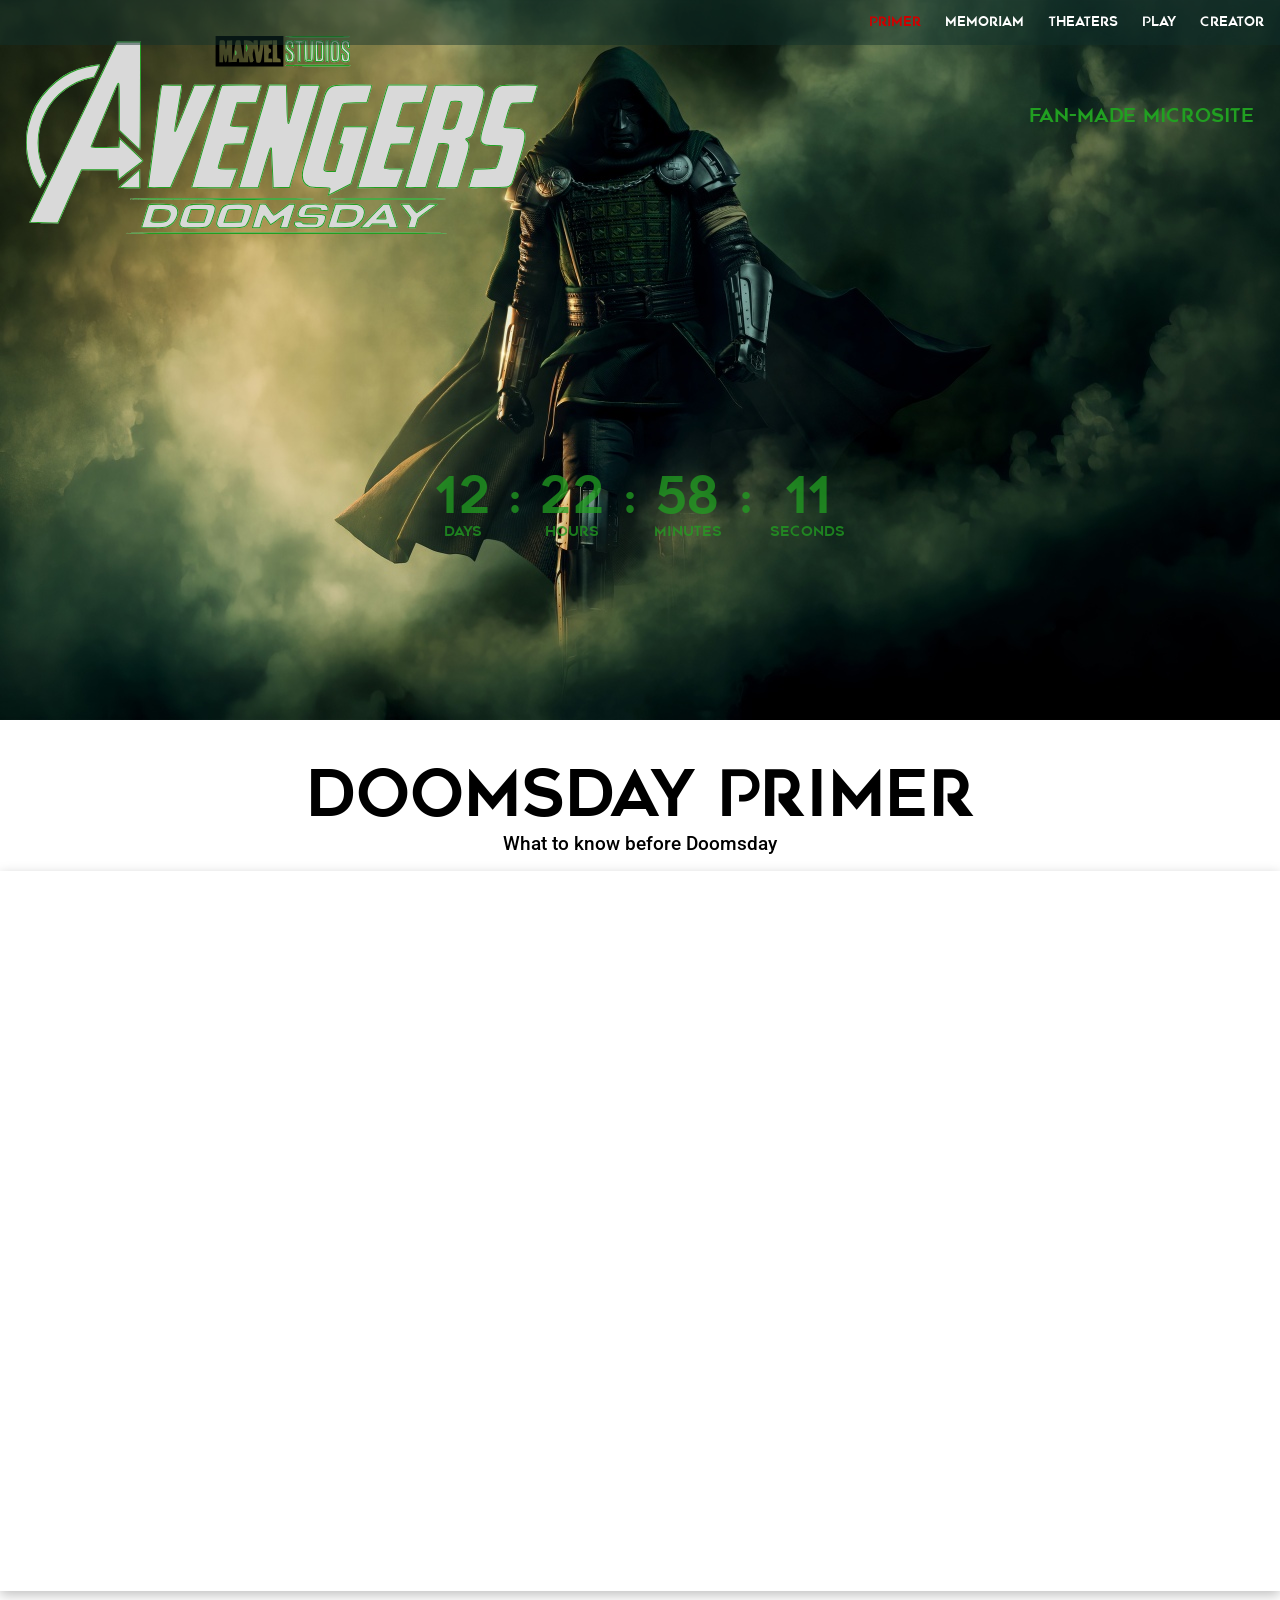
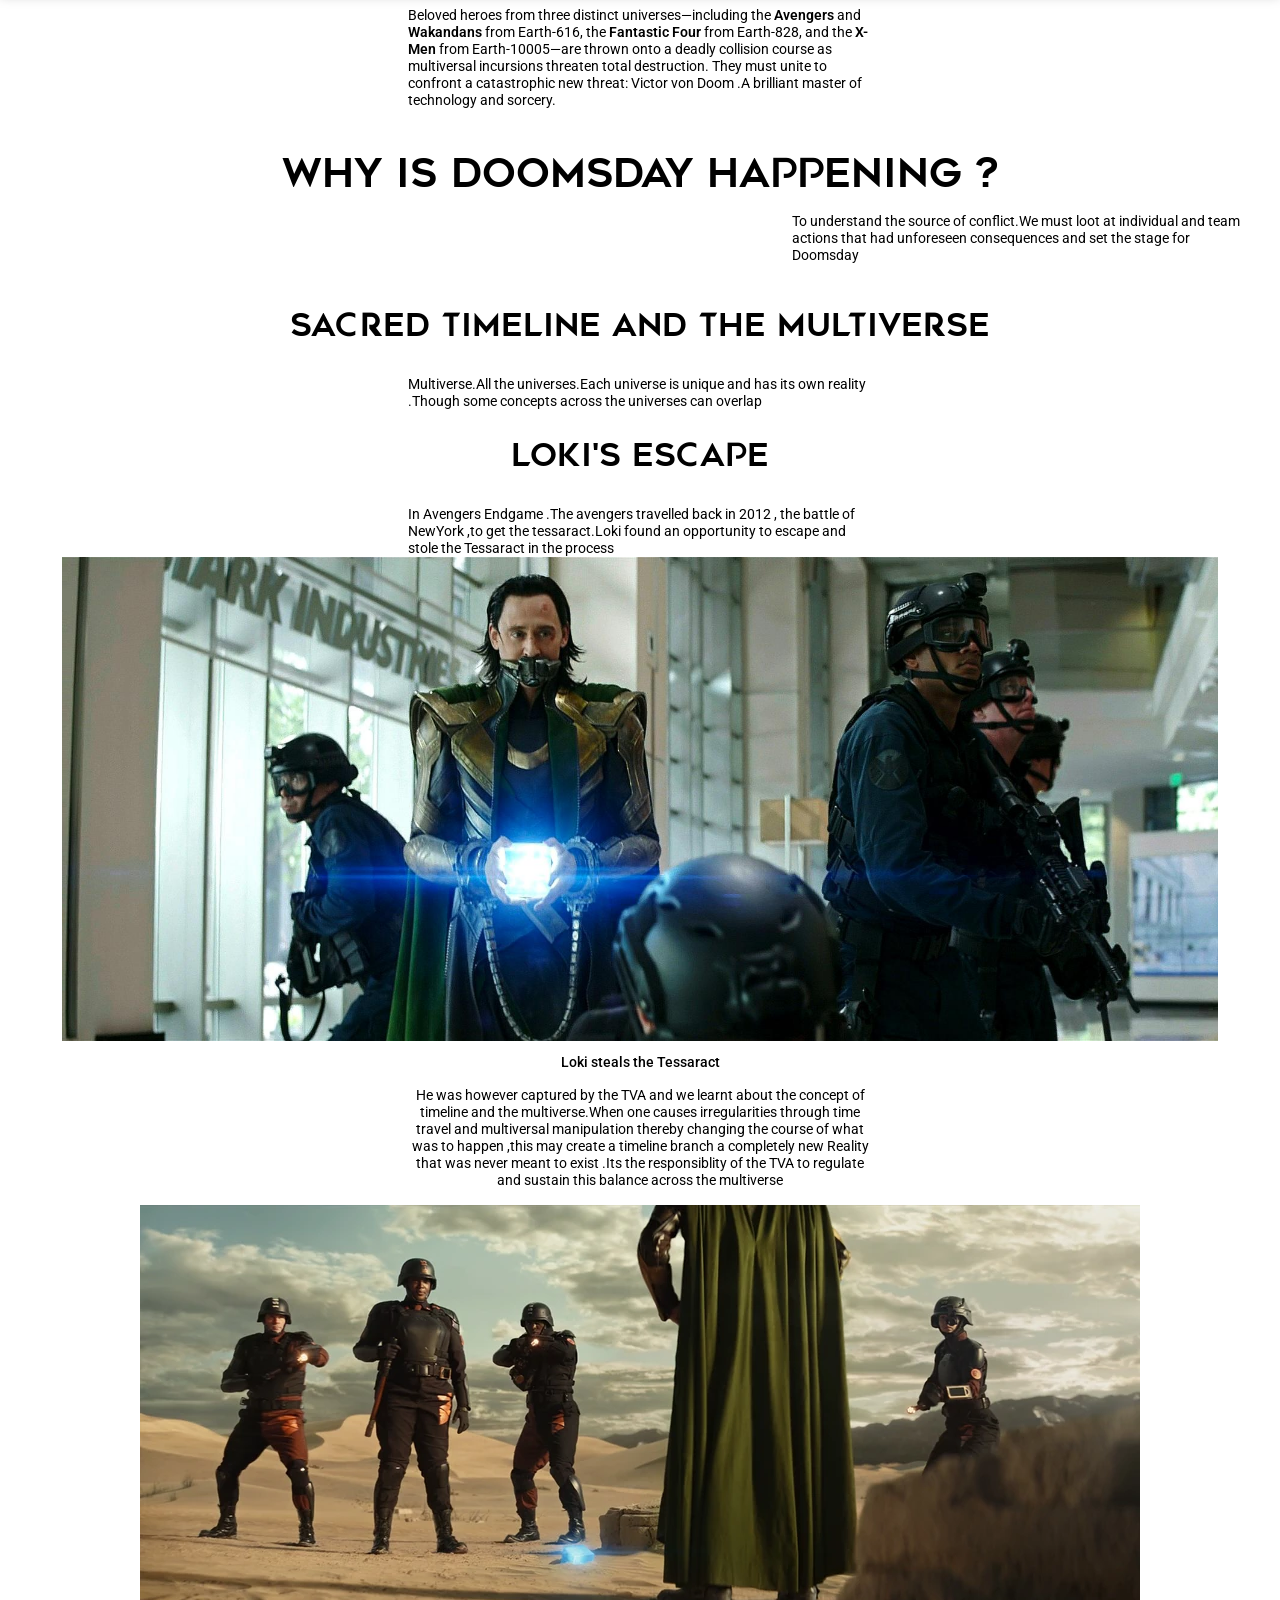
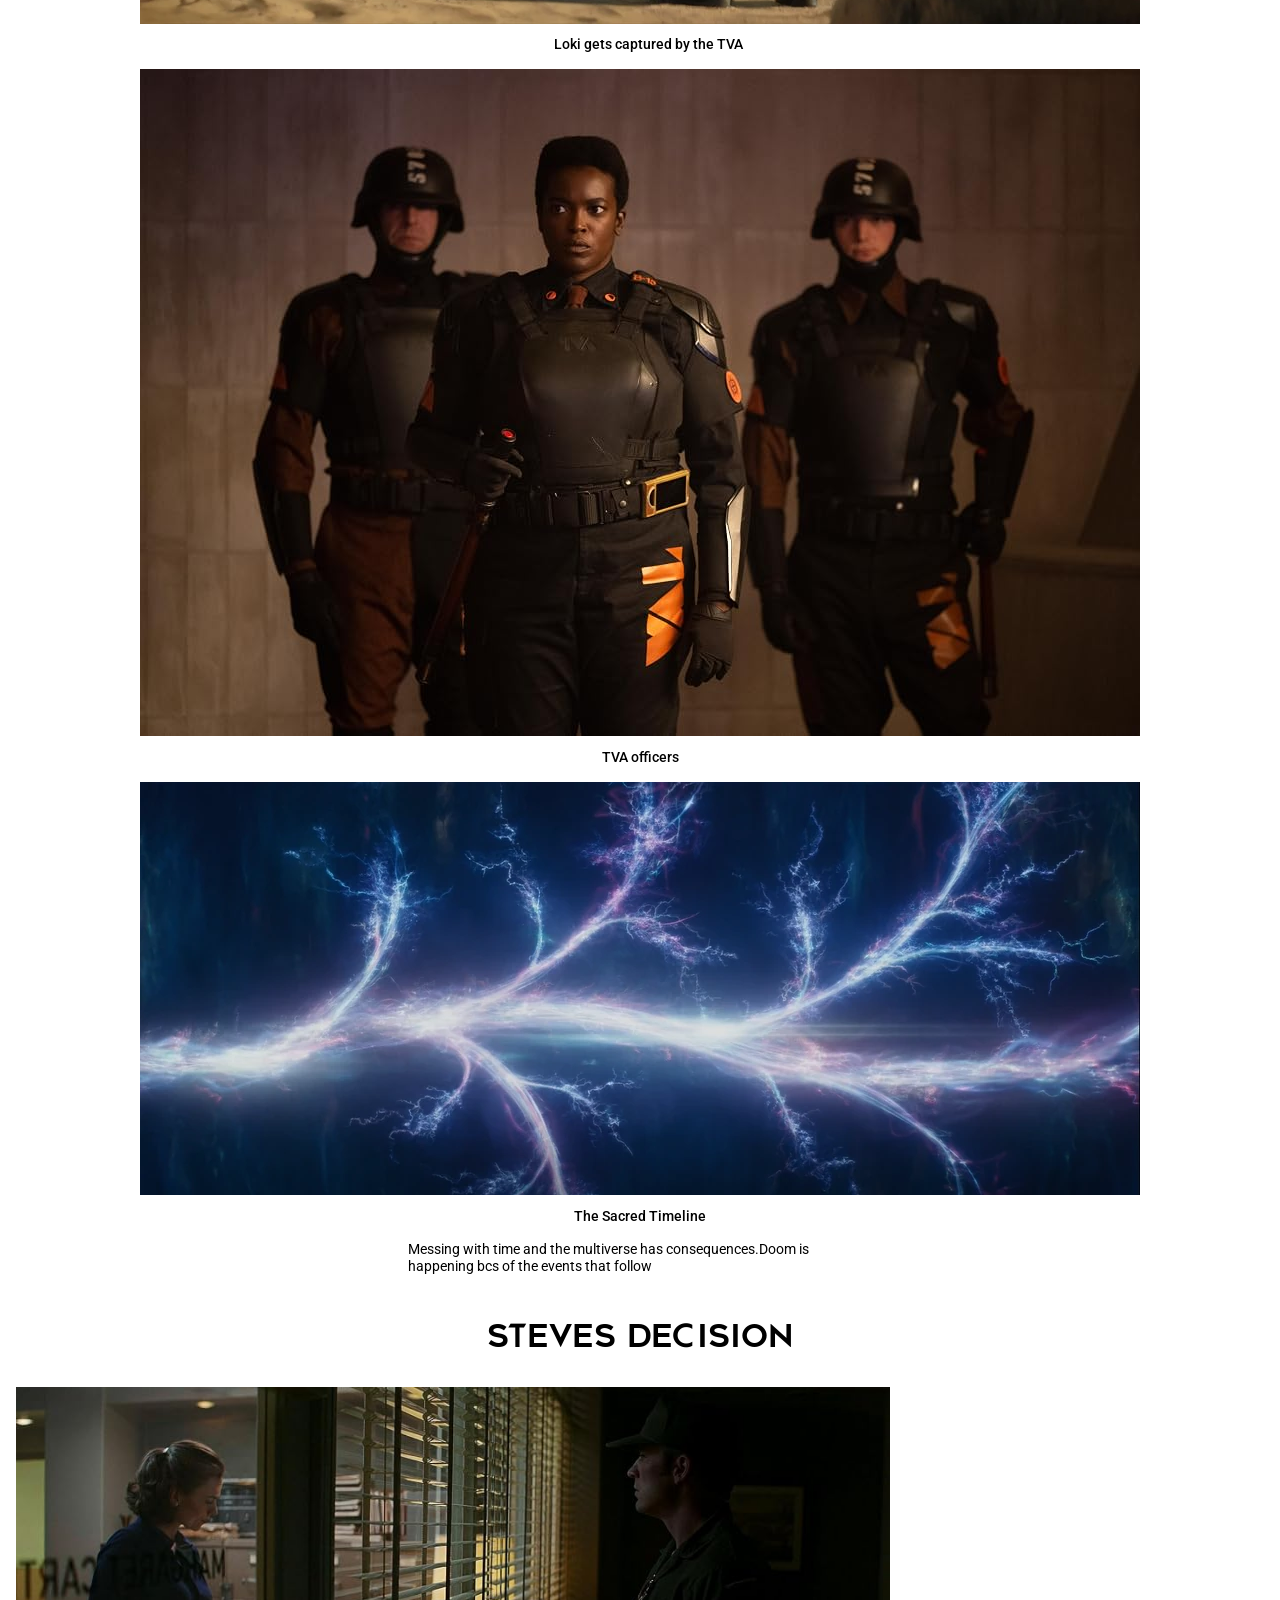
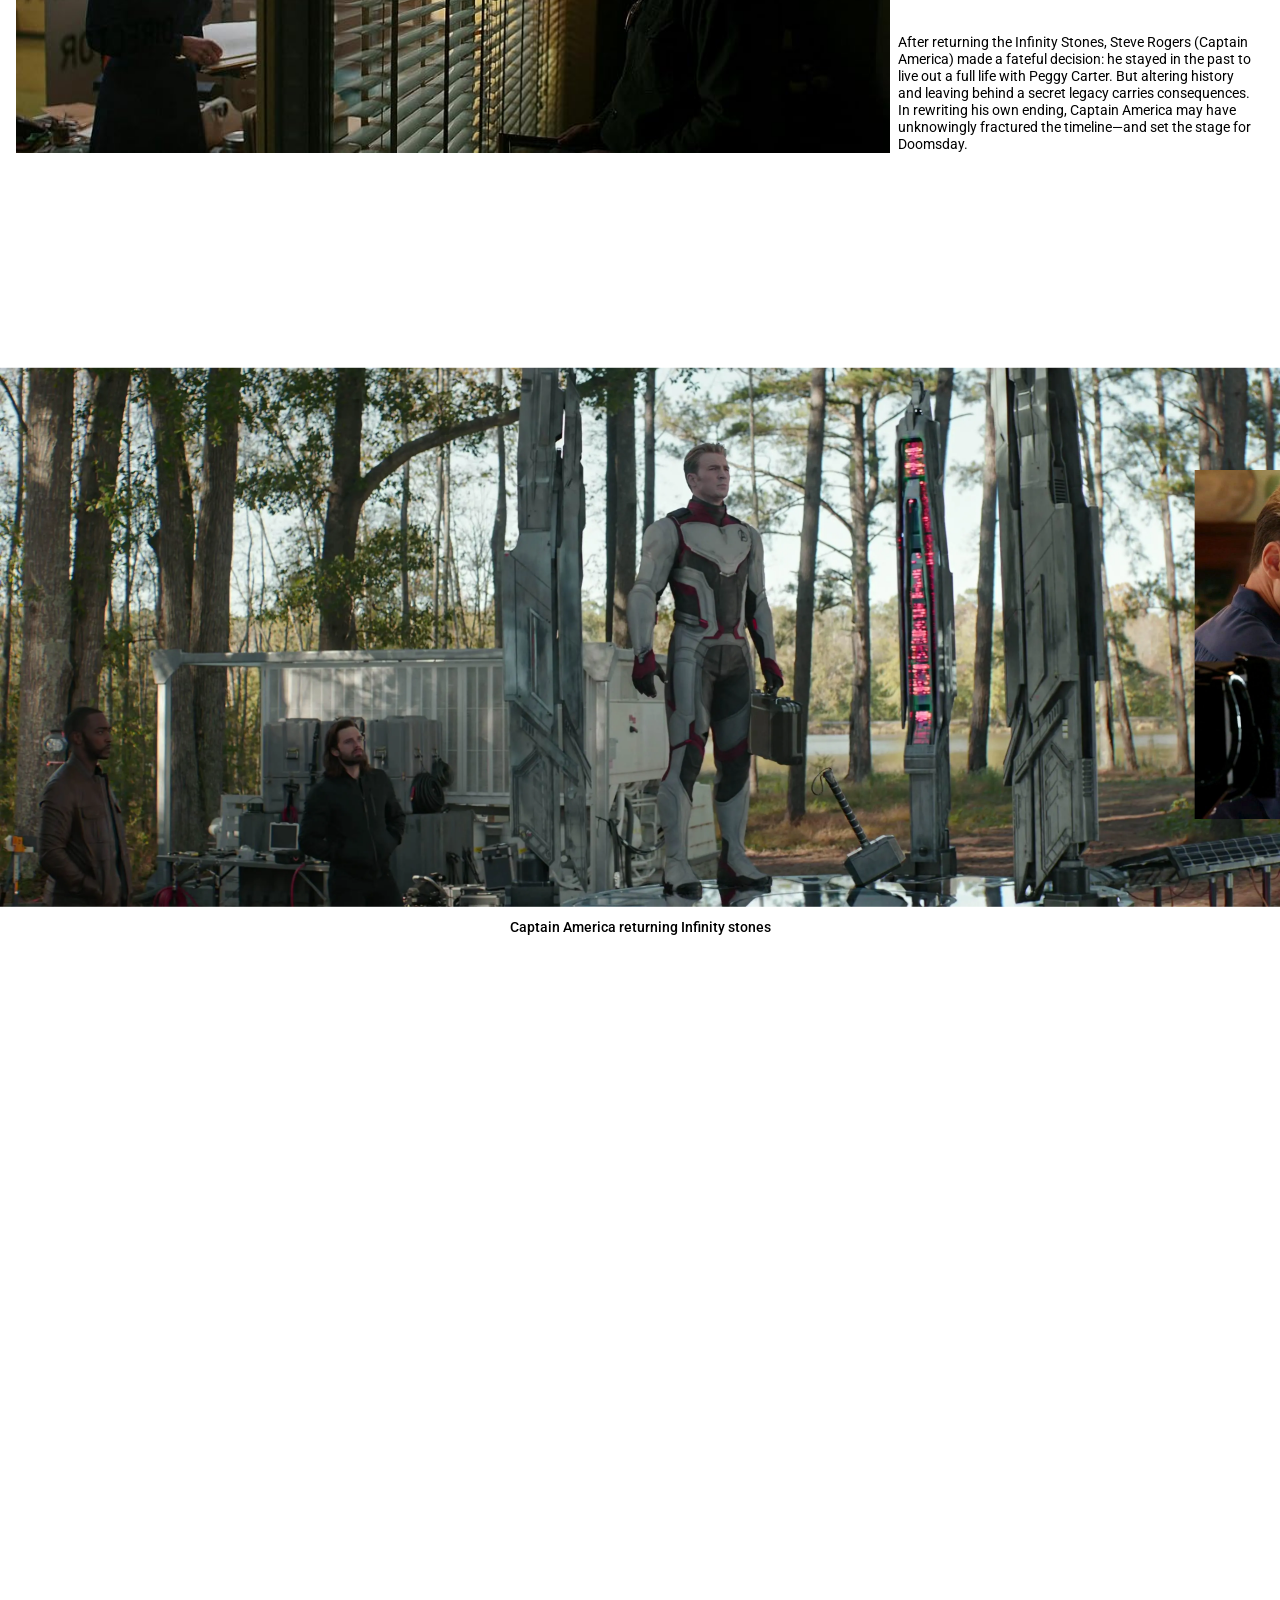
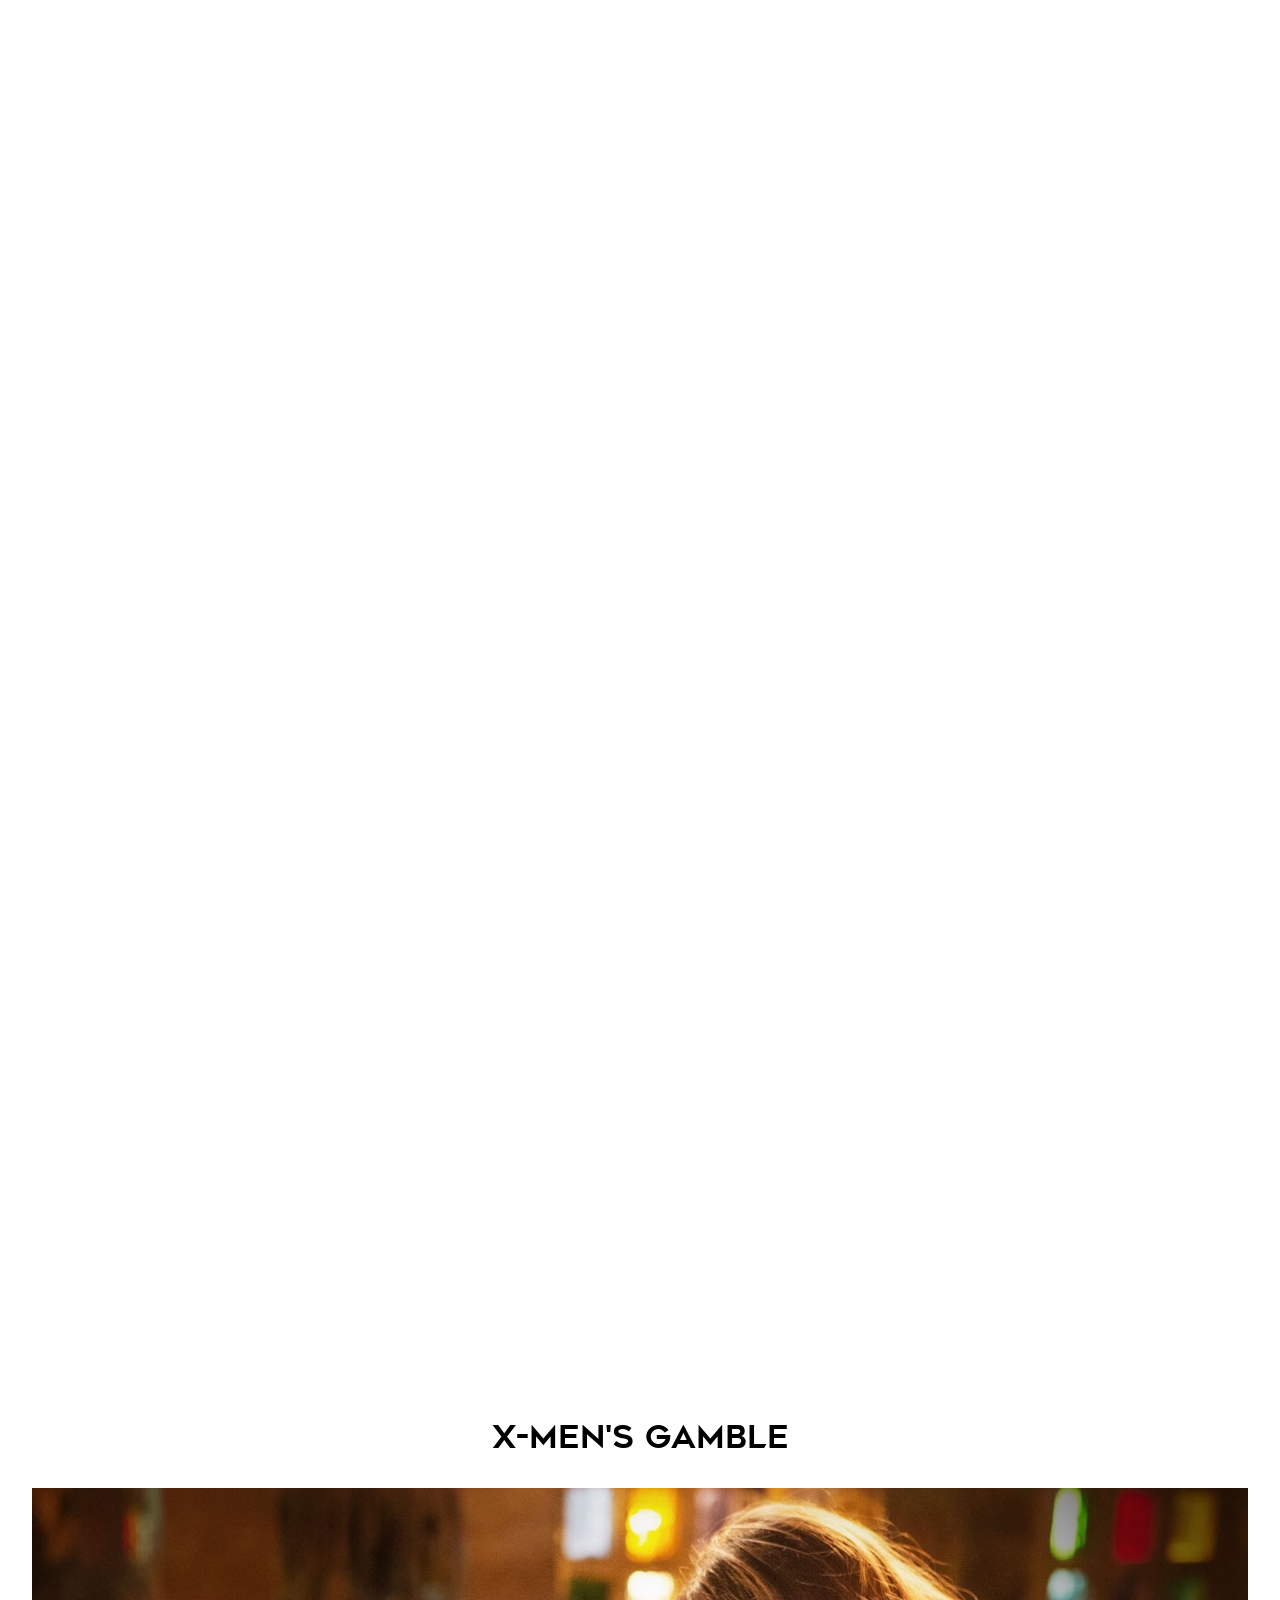
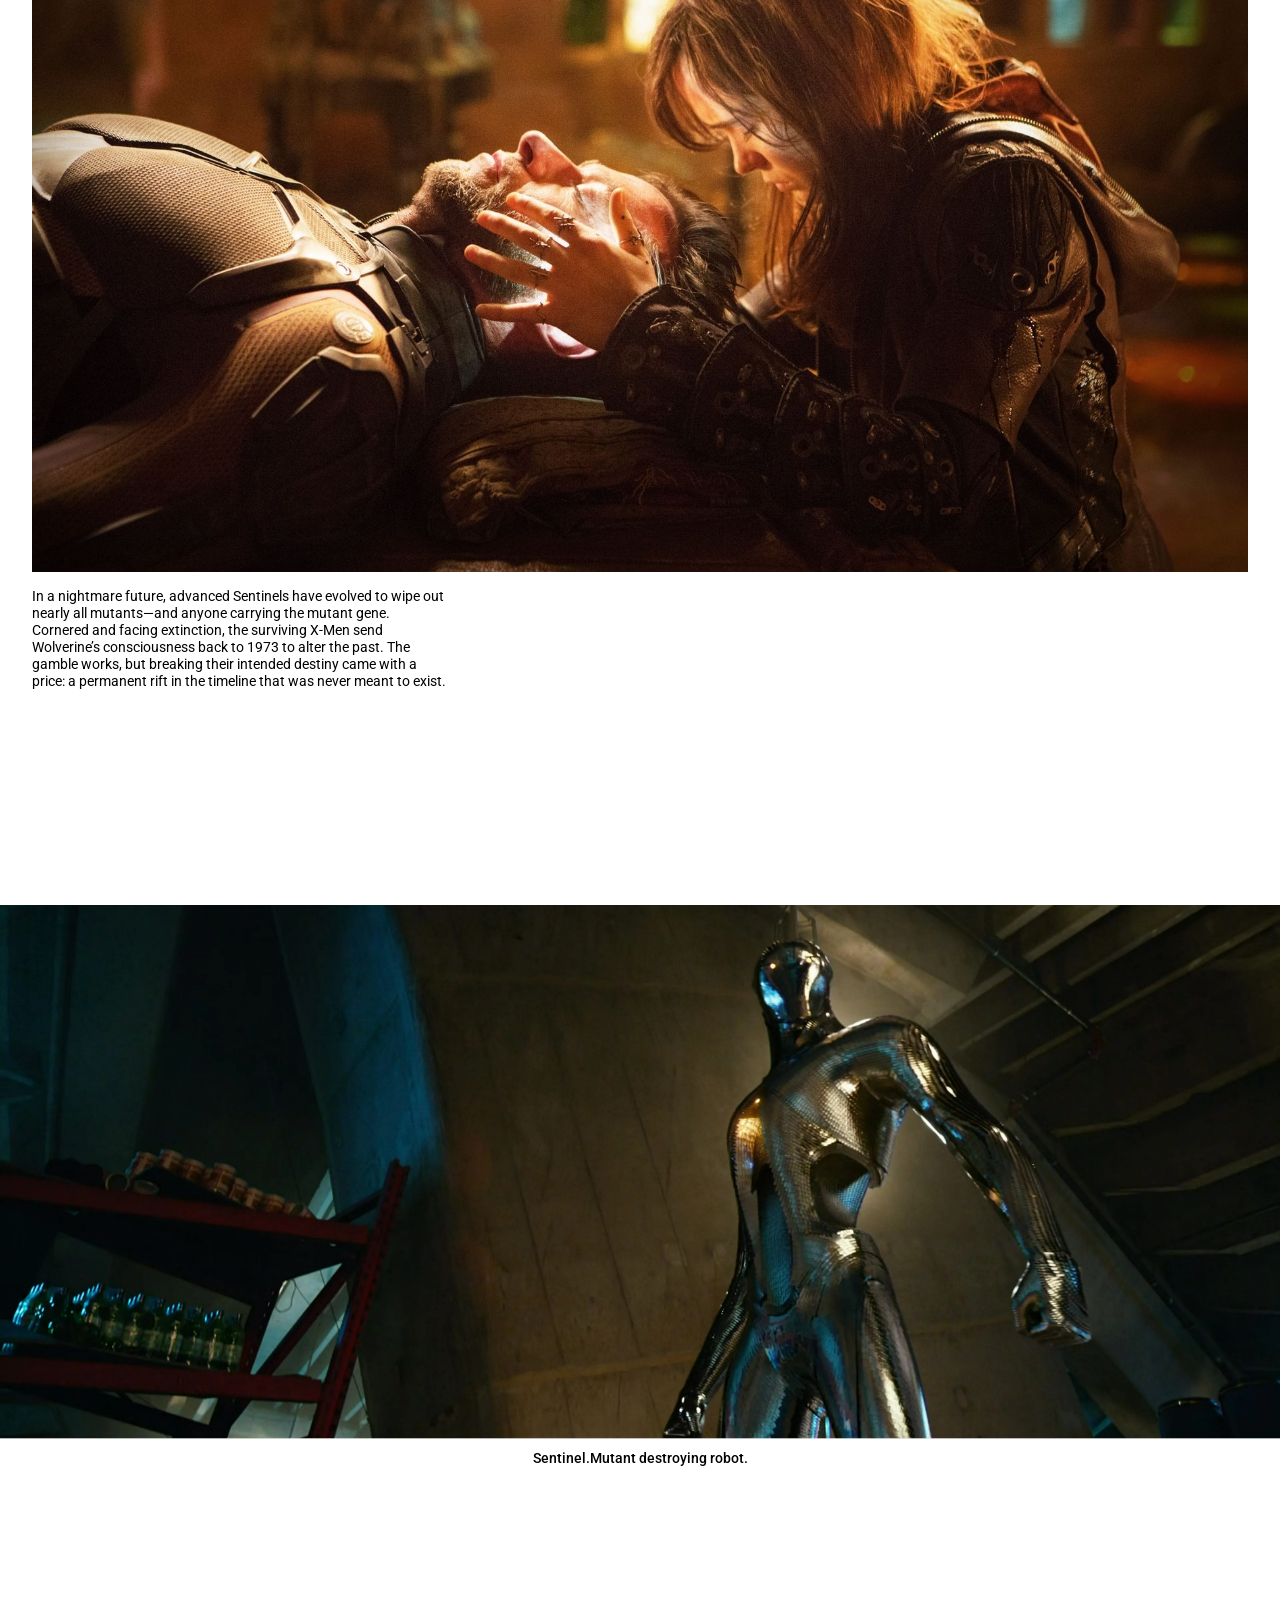
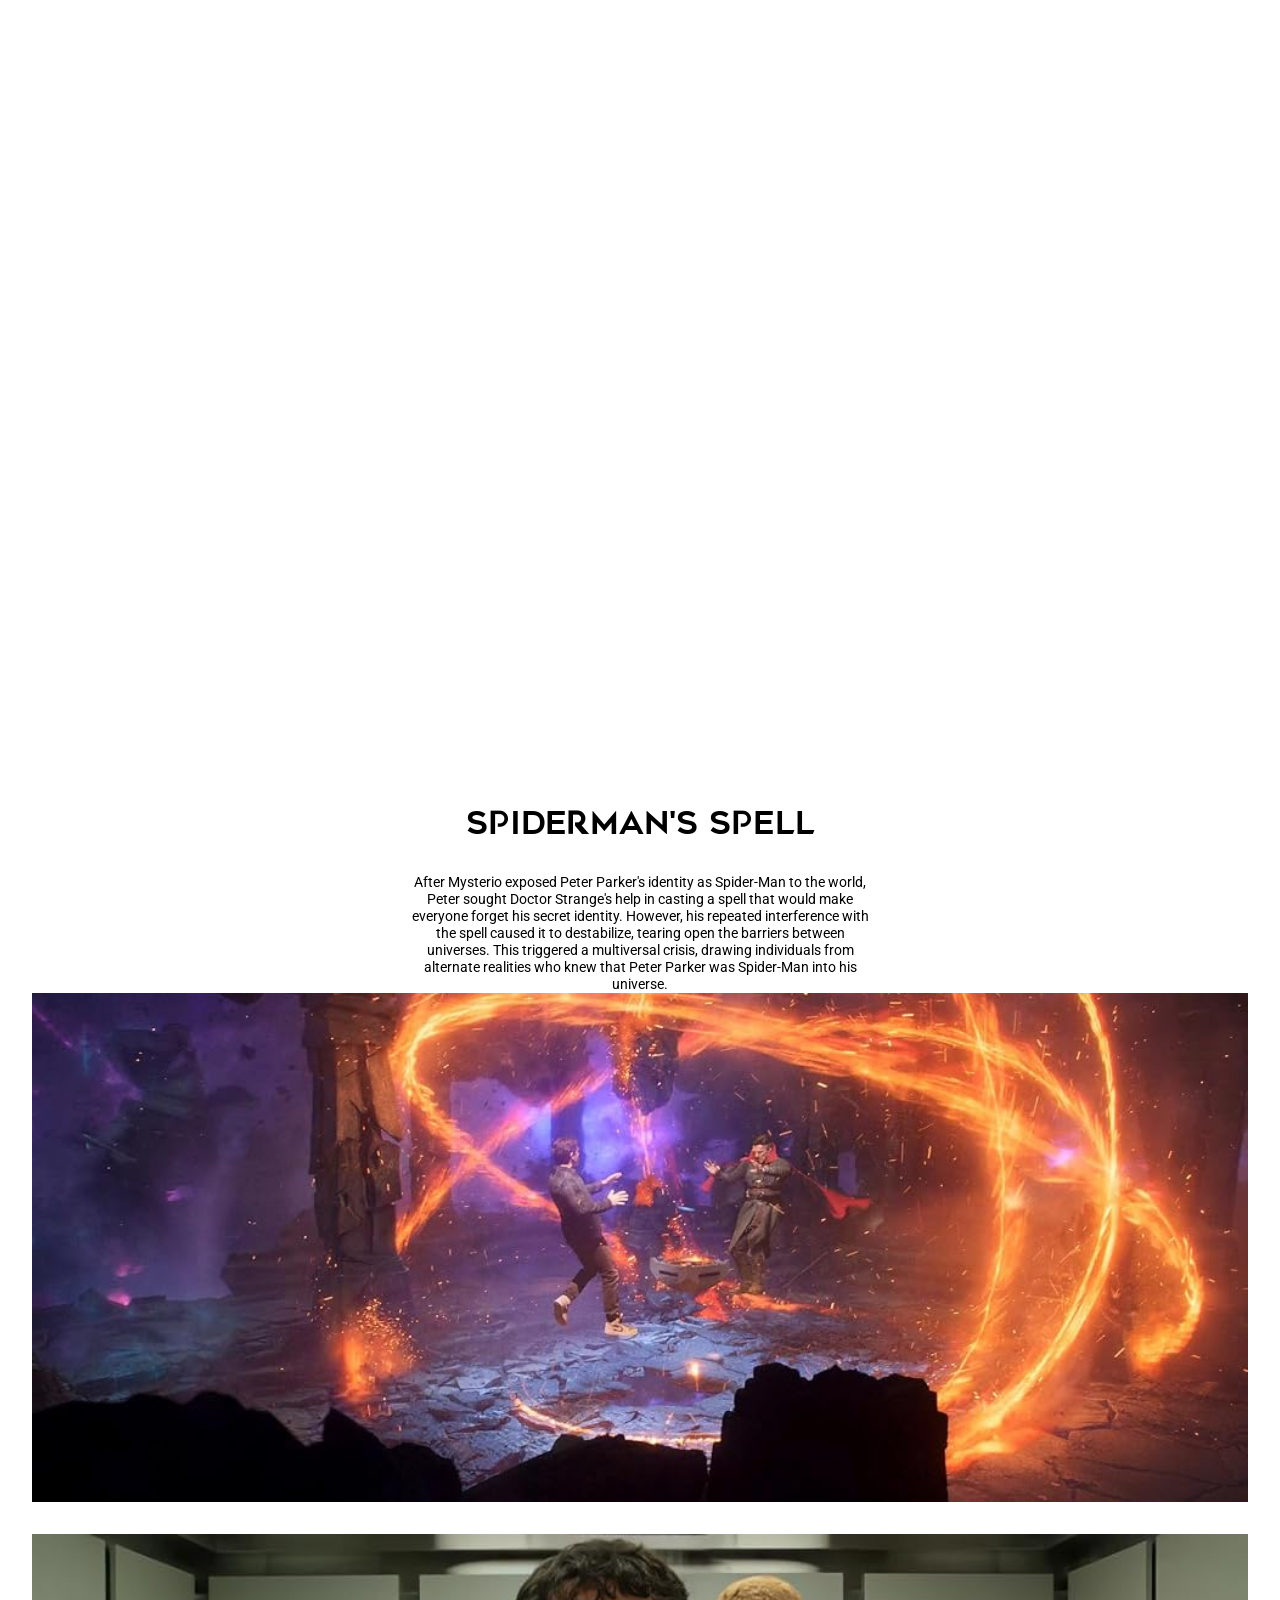
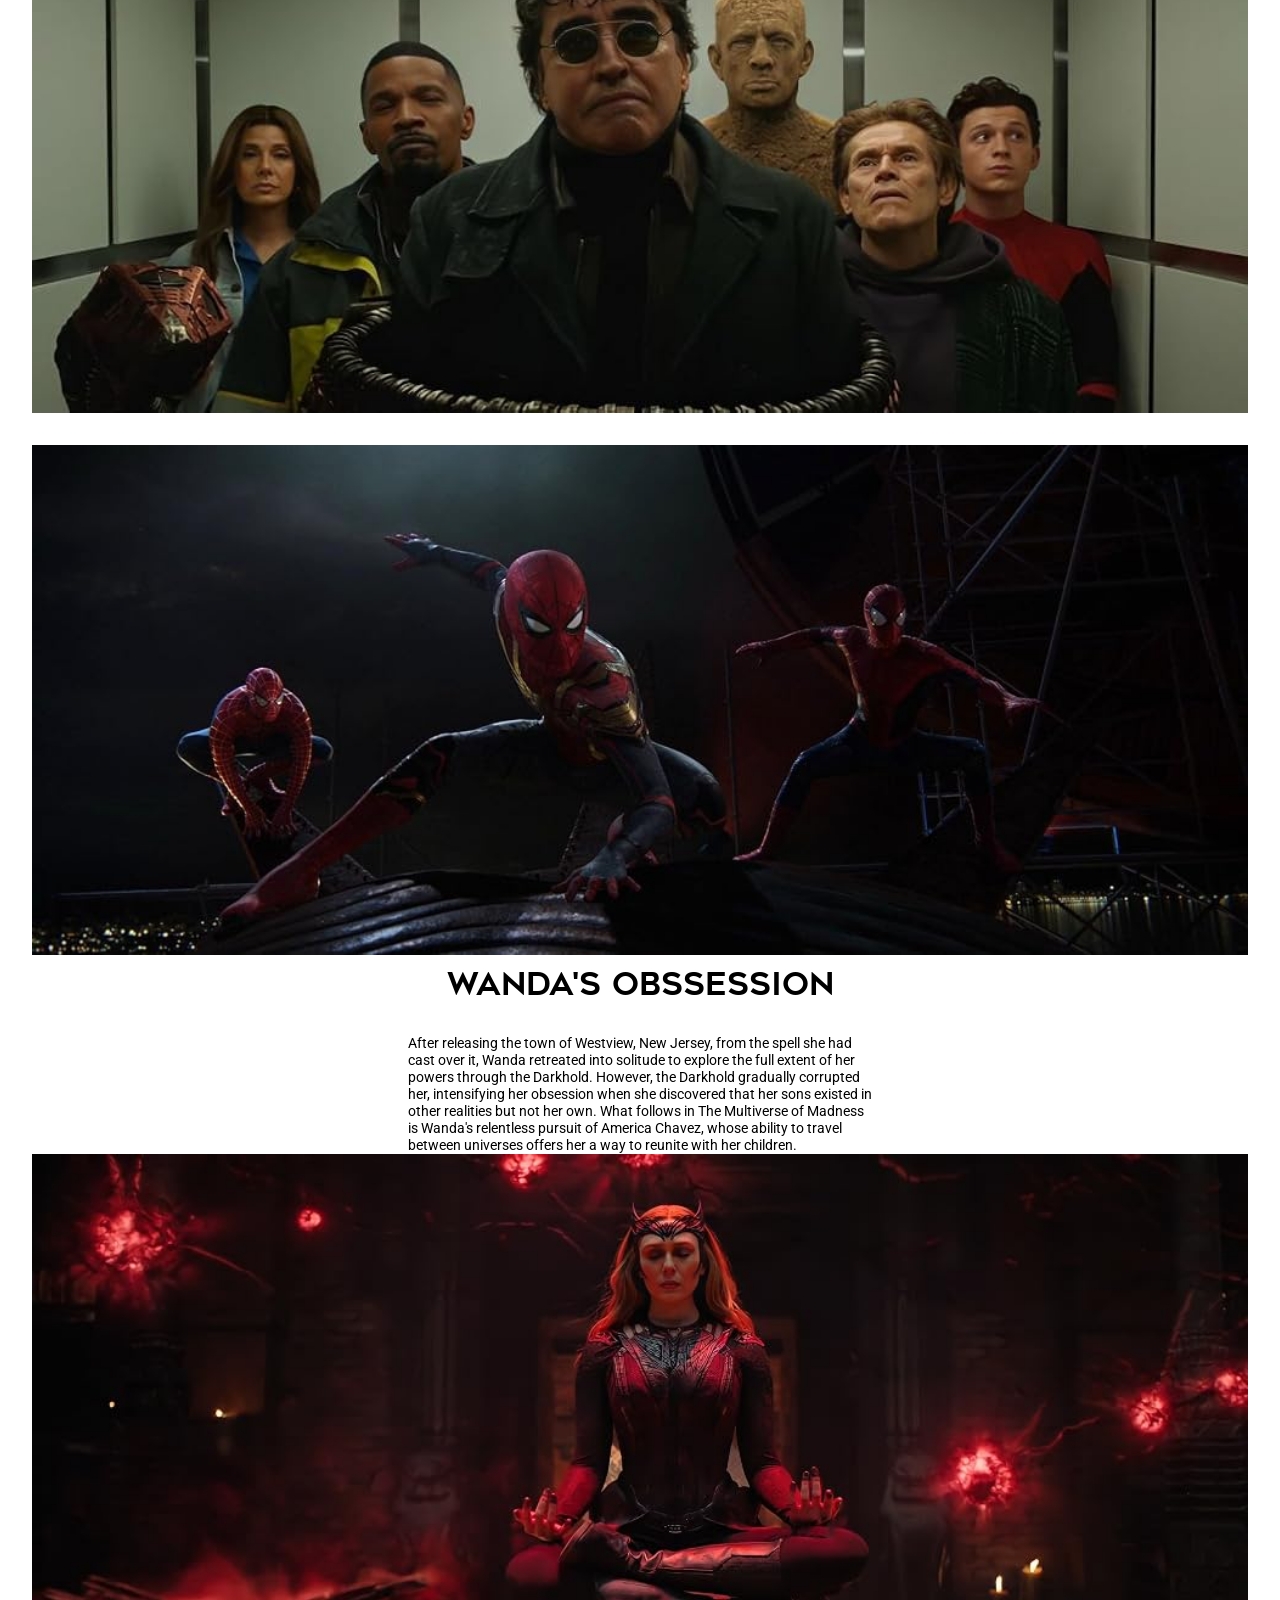
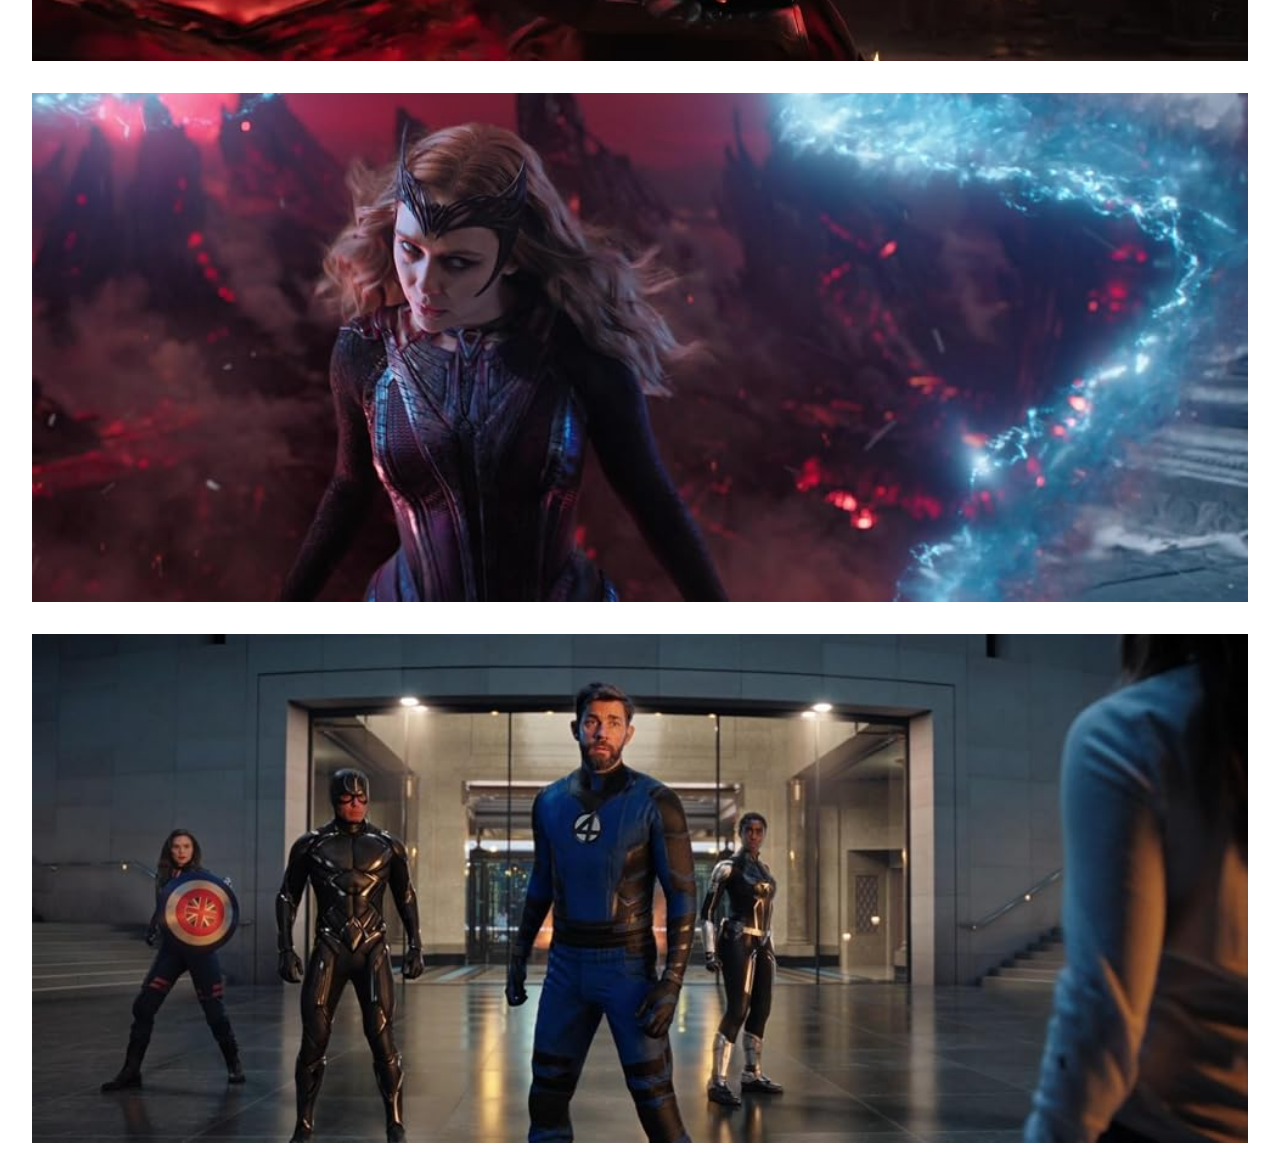
<file: index.html>
<!DOCTYPE html>
<html lang="en">
<head>
  <meta charset="UTF-8">
  <meta name="viewport" content="width=device-width, initial-scale=1.0">
  <title>Doom</title>
  <link rel="stylesheet" href="./styles/doom.css">
  <link rel="preconnect" href="https://fonts.googleapis.com">
  <link rel="preconnect" href="https://fonts.gstatic.com" crossorigin>
  <link href="https://fonts.googleapis.com/css2?family=Roboto:ital,wght@0,100..900;1,100..900&display=swap" rel="stylesheet">
</head>
<body>
  <div class="menu">
    <div class="menu-header">
      <div class="menu-logo">AVENGERS DOOMSDAY</div>
      <button class="close-button">
        <svg xmlns="http://www.w3.org//svg" fill="none" viewBox="0 0 24 24" stroke-width="1.5" stroke="currentColor" >
        <path stroke-linecap="round" stroke-linejoin="round" d="M6 18 18 6M6 6l12 12" />
        </svg>
      </button>
    </div>
    <div class="menu-body">
      <button class="menu-button menu-primer-btn">PRIMER</button>
      <ul class="list list-1">
        <li><a href="index.html#steve" class="menu-link">Steve's decision</a></li>
        <li><a href="index.html#x-men" class="menu-link">X-Mens Gamble</a></li>
        <li><a href="index.html#spiderman" class="menu-link">Spiderman's Spell</a></li>
        <li><a href="index.html#wanda" class="menu-link">Wanda's Obssession</a></li>
        <li><a href="index.html#fantastic-4" class="menu-link">Fantastic four: Familiar ground</a></li>
      </ul>
      <button class="menu-button menu-memoriam-btn">MEMORIAM</button>
      <ul class="list list-2">
        <li><a href="memoriam.html#loving-memory" class="menu-link">In Loving Memory</a></li>
        <li><a href="memoriam.html#legend" class="menu-link">The Legend</a></li>
        <li><a href="memoriam.html#profesor-x-id" class="menu-link">Professor X</a></li>
        <li><a href="memoriam.html#legacy" class="menu-link">MCU Legacy</a></li>
      </ul>
      <button class="menu-button menu-theaters-btn">THEATERS</button>
      <ul class="list list-3">
        <li><a href="https://centurycinemax.co.ke/movies/garden-city" target="_blank">Cinemax Garden City</a></li>
        <li> <a href="https://centurycinemax.co.ke/movies/two-rivers" target="_blank">Cinemax Two Rivers</a></li>
        <li><a href="https://centurycinemax.co.ke/movies/sarit" target="_blank">Cinemax Sarit</a></li>
        <li><a href="https://centurycinemax.co.ke/movies/junction" target="_blank">Cinemax Junction</a></li>
        <li><a href="https://westgate.co.ke/movies" target="_blank">Westgate Cinema</a></li>
        <li></li>
      </ul>
      
      <a href="play.html"><button class="menu-button menu-play-btn">PLAY</button></a>

      <button class="menu-button menu-creator-btn">CREATOR</button>
      <ul class="list list-4">
        <li><a href="creator.html#about" class="menu-link"></a>About creator</li>
        <li><a href="creator.html#resume" class="menu-link"></a>Resume</li>
        <li><a href="creator.html#contacts" class="menu-link"></a>Contacts</li>
      </ul>

    </div>
    <div class="menu-footer">
    </div>
  </div>
  
  <div class="header">
    <div class="header-left">
      <div class="microsite portrait">FAN-MADE MICROSITE</div>
    </div>
    <div class="header-right">
      <a href="index.html"><button class="category primer-btn" data-category="first" data-page="index.html">PRIMER</button></a>
      <a href="memoriam.html"><button class="category memoriam-btn" data-category="second" data-page="memoriam.html">MEMORIAM</button></a>
      <a href="theatres.html"><button class="category theaters-btn" data-category="third" data-page="theatres.html">THEATERS</button></a>
      <a href="play.html"><button class="category play-btn" data-page="play.html">Play</button></a> 
      <a href="creator.html"><button class="category creator-btn" data-category="fourth" data-page="creator.html">CREATOR</button></a> 
    </div>
    <button class="ham-button">
      <svg xmlns="http://www.w3.org/2000/svg" fill="none" viewBox="0 0 24 24" stroke-width="1.5" stroke="currentColor" class="ham">
      <path stroke-linecap="round" stroke-linejoin="round" d="M3.75 6.75h16.5M3.75 12h16.5m-16.5 5.25h16.5" />
    </svg>
    </button>
    
  </div>

  <div class="dropdown">
    <div class="panel" data-panel="first">
      <ul>
        <li><a href="index.html#steve">Steve's decision</a></li>
        <li><a href="index.html#x-men">X-Mens Gamble</a></li>
        <li><a href="index.html#spiderman">Spiderman's Spell</a></li>
        <li><a href="index.html#wanda">Wanda's Obssession</a></li>
        <li><a href="index.html#fantastic-4">Fantastic four: Familiar ground</a></li>
      </ul>
    </div>

    <div class="panel" data-panel="second">
      <ul>
        <li><a href="memoriam.html#loving-memory">In Loving Memory</a></li>
        <li><a href="memoriam.html#legend">The Legend</a></li>
        <li><a href="memoriam.html#profesor-x-id">Professor X</a></li>
        <li><a href="memoriam.html#legacy">MCU Legacy</a></li>
      </ul>
    </div>

    <div class="panel" data-panel="third">
      <ul>

        <li><a href="https://centurycinemax.co.ke/movies/garden-city" target="_blank">Cinemax Garden City</a></li>
        <li> <a href="https://centurycinemax.co.ke/movies/two-rivers" target="_blank">Cinemax Two Rivers</a></li>
        <li><a href="https://centurycinemax.co.ke/movies/sarit" target="_blank">Cinemax Sarit</a></li>
        <li><a href="https://centurycinemax.co.ke/movies/junction" target="_blank">Cinemax Junction</a></li>
        <li><a href="https://westgate.co.ke/movies" target="_blank">Westgate Cinema</a></li>

      </ul>
    </div>

    <div class="panel" data-panel="fourth">
      <ul>
        <li><a href="creator.html#about">About</a></li>
        <li><a href="creator.html#skills">Skills</a></li>
        <li><a href="creator.html#contacts">Contacts</a></li>
      </ul>
    </div>

  </div>
  <div class="hero">
   
      <picture>
        <source media="(max-width: 768px)" srcset="./images/potrait-doom-hero.jpg">
        <img src="./images/desktop-doomhero-image.jpg" >
      </picture>
   
    <div class="doomsday-svg">
        <svg viewBox="0 0 532 206" fill="none" xmlns="http://www.w3.org/2000/svg" xmlns:xlink="http://www.w3.org/1999/xlink" xmlns:c2pa="http://c2pa.org/manifest"><use xlink:href="#stroke0_16_22" fill="#D9D9D9"/>
        <mask id="stroke1_16_22" fill="white">
        <use xlink:href="#stroke0_16_22"/>
        </mask>
        <use xlink:href="#stroke0_16_22" stroke-width="2" stroke="#219F21" mask="url(#stroke1_16_22)"/>
        <g transform="translate(197 0)">
        <path d="M0 15.8127V31.6254H70.4636V0H0V15.8127ZM9.65407 6.21412C9.82052 7.21282 10.0979 9.54312 10.3199 11.3741C10.7637 15.3689 10.9857 14.925 11.5405 9.09925L11.9289 4.71608L14.5921 4.54963L17.1998 4.38318V15.036C17.1998 20.9172 17.3108 25.5778 17.4772 25.4113C17.6437 25.2449 18.4204 21.1391 19.1417 16.3121C21.1391 3.43996 20.8062 4.43866 23.3029 4.43866C24.4681 4.43866 25.5777 4.60511 25.6887 4.82704C25.8552 5.10446 26.521 9.32119 27.2422 14.2592C27.908 19.2527 28.6848 23.303 28.9622 23.303C29.1842 23.303 29.4061 19.0308 29.4061 13.8708V4.43866H32.2357C35.3428 4.43866 36.9518 5.10446 38.3944 6.87992C39.3376 8.04507 39.3931 8.04507 39.3931 6.21412C39.3931 4.49414 39.504 4.43866 41.5569 4.43866H43.7207L44.1091 10.5418C44.3311 13.8708 44.7194 16.645 44.9414 16.645C45.1633 16.645 45.5517 13.9818 45.8291 10.6528L46.3285 4.71608L52.5981 4.54963L58.8122 4.38318V6.65799C58.8122 8.82184 58.7567 8.87732 56.8148 8.87732C54.8729 8.87732 54.8729 8.9328 55.0393 10.9302C55.1503 12.6502 55.4277 13.094 56.4819 13.205C57.4806 13.3715 57.7025 13.7598 57.7025 15.2579C57.7025 16.7559 57.4806 17.1443 56.4819 17.3108C55.3722 17.4772 55.2058 17.8656 55.0393 20.3623L54.8729 23.303H56.8148C58.7012 23.303 58.8122 23.4139 58.8122 25.2449V27.1868H50.4897L50.3787 17.3108L50.2123 7.49024L48.8807 16.3676C47.2162 27.5752 47.1607 27.7416 44.7195 27.7416C43.6653 27.7416 42.6666 27.5197 42.5001 27.2978C42.3892 27.0758 41.8343 23.8023 41.2795 20.0849C40.7801 16.3676 40.1143 13.316 39.8369 13.316C39.615 13.316 39.3931 13.8153 39.3931 14.4256C39.3931 14.9805 39.1156 16.0901 38.7827 16.8669C38.1724 18.1985 38.5053 21.3056 39.726 25.9107C40.0589 27.0758 39.8924 27.1868 37.8395 27.1868H35.5647L34.9544 23.9688C34.0667 19.3637 33.9557 19.3082 33.9002 23.4139L33.8447 27.1868H24.4126V25.2449C24.4126 23.6913 24.1907 23.303 23.3584 23.303C22.5262 23.303 22.1933 23.7468 22.0823 25.0784L21.9159 26.9094L17.6436 27.0758L13.316 27.2423V23.303C13.316 21.1946 13.094 19.4191 12.8166 19.4191C12.5947 19.4191 12.1508 21.1391 11.9844 23.303C11.6515 26.632 11.4295 27.1868 10.5418 27.1868C9.76504 27.1868 9.43215 26.6874 9.21021 25.3558C9.04376 24.4126 8.71087 22.3043 8.43345 20.8062C7.87862 18.0875 7.87862 18.0875 7.82313 22.5817L7.76765 27.1868H3.88382V16.2011C3.88382 10.1534 4.05028 4.99349 4.27221 4.82704C4.43866 4.60511 5.71477 4.43866 6.99088 4.43866C9.2657 4.43866 9.37665 4.54963 9.65407 6.21412ZM63.9166 13.7044L64.0831 23.0255L65.7476 23.303C67.1347 23.5249 67.4121 23.8578 67.5785 25.4113L67.745 27.1868H59.367V4.43866H63.8057L63.9166 13.7044Z" fill="black"/>
        </g>
        <defs>
        <path id="stroke0_16_22" d="M228.507 12.4837C228.507 14.4811 228.729 16.0901 229.006 16.0901C229.727 16.0901 230.227 12.7057 229.838 10.6528C229.228 7.65669 228.507 8.65538 228.507 12.4837ZM217.41 17.4772C217.41 18.8643 217.687 19.974 217.965 19.974C218.298 19.974 218.52 18.8643 218.52 17.4772C218.52 16.0901 218.298 14.9805 217.965 14.9805C217.687 14.9805 217.41 16.0901 217.41 17.4772ZM269.564 0.832249C269.564 1.55353 273.67 1.6645 303.132 1.6645C332.593 1.6645 336.699 1.55353 336.699 0.832249C336.699 0.110967 332.593 0 303.132 0C273.67 0 269.564 0.110967 269.564 0.832249ZM270.452 5.32639C269.786 5.93671 269.564 7.2683 269.564 10.0979C269.564 13.7598 269.675 14.0373 271.34 15.4243C275.113 18.6424 275.667 19.3636 275.667 21.1946C275.667 23.5249 275.002 24.5791 273.67 24.3017C272.838 24.1907 272.56 23.5249 272.449 21.1946C272.283 18.5314 272.172 18.3095 270.896 18.3095C269.62 18.3095 269.564 18.4759 269.564 21.8604C269.564 26.2991 270.286 27.1868 273.892 27.1868C275.335 27.1868 276.777 26.9649 277.165 26.7429C278.941 25.5778 279.607 19.974 278.22 17.2553C277.776 16.423 276.389 15.036 275.168 14.1482C273.892 13.316 272.727 11.9844 272.56 11.3186C272.061 9.2657 272.782 7.21282 273.947 7.21282C275.057 7.21282 275.667 8.65539 275.667 11.2076C275.667 12.4837 275.889 12.7611 277.055 12.7611C278.386 12.7611 278.442 12.5947 278.442 9.48763C278.442 5.32639 277.665 4.43866 274.003 4.43866C272.283 4.43866 271.007 4.77156 270.452 5.32639ZM278.996 6.10316C278.996 7.6012 279.163 7.76765 280.661 7.76765H282.325V27.2423L283.879 27.0758L285.377 26.9094L285.543 17.3108L285.654 7.76765H287.042C288.207 7.76765 288.429 7.49024 288.429 6.10316V4.43866H278.996V6.10316ZM288.983 14.2592C288.983 26.7429 289.094 26.9094 293.977 26.9094C298.859 26.9094 298.97 26.7429 298.97 14.2592V4.43866H295.641L295.53 14.2592L295.364 24.1352H292.59L292.423 14.2592L292.312 4.43866H288.983V14.2592ZM300.191 15.6463L300.357 26.9094L303.742 27.0758C306.405 27.1868 307.404 27.0203 308.458 26.1326C309.79 25.0784 309.79 24.912 309.79 15.8127C309.79 6.76895 309.734 6.54702 308.458 5.49284C307.515 4.71607 306.294 4.43866 303.631 4.43866H300.08L300.191 15.6463ZM306.627 15.6463C306.738 22.8036 306.683 23.303 305.628 23.8578C305.018 24.1907 304.241 24.3017 303.964 24.1352C303.631 23.9133 303.409 20.4178 303.409 15.7572V7.71217L304.963 7.87862L306.461 8.04507L306.627 15.6463ZM311.399 5.15994C311.288 5.54832 311.232 10.5973 311.288 16.3676L311.454 26.9094L313.008 27.0758L314.506 27.2423V4.43866H313.119C312.342 4.43866 311.565 4.77156 311.399 5.15994ZM317.058 5.65929C316.337 6.65799 316.17 8.54442 316.17 15.8127C316.17 26.632 316.392 27.1868 320.775 27.1868C325.769 27.1868 326.157 26.3545 326.157 15.7018C326.157 5.21542 325.935 4.77156 321.33 4.54963C318.334 4.38318 317.835 4.54963 317.058 5.65929ZM322.495 8.10055C322.995 9.43215 322.884 22.9146 322.329 23.7468C322.051 24.1907 321.386 24.4126 320.831 24.3017C319.888 24.1352 319.777 23.4694 319.61 16.3676C319.555 12.1508 319.61 8.32248 319.721 7.9341C320.11 6.9354 322.107 7.04637 322.495 8.10055ZM328.155 5.65929C327.6 6.43606 327.267 8.10055 327.267 10.2089C327.267 13.4824 327.267 13.4824 330.374 16.3121C333.315 19.0862 333.425 19.3082 333.259 21.6385C333.148 23.6913 332.926 24.1352 331.983 24.1352C331.04 24.1352 330.873 23.6913 330.707 21.1946C330.54 18.4204 330.485 18.3095 328.876 18.3095C327.267 18.3095 327.267 18.3095 327.267 21.5275C327.267 26.0771 328.21 27.1868 331.927 27.1868C335.978 27.1868 336.699 26.2991 336.699 21.1946V17.3108L333.647 14.6476C330.707 12.1508 330.54 11.8734 330.707 9.76505C330.818 7.9341 331.095 7.49024 331.983 7.49024C332.871 7.49024 333.148 7.9341 333.37 9.98698C333.592 12.2063 333.814 12.4837 335.201 12.6502C336.644 12.8166 336.699 12.7611 336.699 9.87602C336.699 5.54832 335.756 4.43866 331.983 4.43866C329.542 4.43866 328.82 4.66059 328.155 5.65929ZM83.9728 27.3532C78.2026 39.2821 70.6569 54.8174 67.2724 61.8638C56.0093 85.0558 44.1914 109.468 40.4185 117.347C38.3656 121.619 34.3708 129.831 31.5412 135.657C28.7115 141.427 25.1051 148.917 23.4961 152.301C21.8871 155.63 16.6717 166.394 11.9001 176.159L3.30021 193.914L12.2885 194.247C17.2265 194.413 24.0509 194.635 27.3799 194.691L33.4831 194.746L40.6959 178.49C44.6352 169.612 50.1835 157.184 52.9577 150.914L58.0622 139.54H95.0695L95.3469 144.922L95.6243 150.249L101.838 145.477C105.223 142.814 110.827 138.542 114.211 135.934C117.651 133.326 120.925 130.829 121.48 130.386C122.478 129.609 121.812 128.832 109.662 117.458L96.734 105.307L96.4566 110.245L96.1792 115.128L82.1974 115.294C74.4852 115.35 68.1601 115.294 68.1601 115.128C68.1601 114.85 78.591 90.0493 92.7947 56.3155C94.2372 52.9865 95.6243 49.9904 95.9017 49.713C96.2901 49.3246 96.4566 57.98 96.4566 73.6263V98.0944L107.331 108.414C113.268 114.074 118.372 118.734 118.705 118.734C119.149 118.734 119.371 89.1061 119.482 12.3173V5.82574L106.998 5.71477L94.5147 5.54832L83.9728 27.3532ZM72.8762 29.7945C66.7176 30.5713 58.5615 32.5132 53.4571 34.3996C41.6391 38.7828 33.5386 44.0537 23.9955 53.5413C12.122 65.3593 5.51954 77.4546 1.52475 94.5989C-0.250715 102.478 -0.528131 115.461 0.969916 124.227C2.30151 131.939 5.51954 142.148 8.46015 148.085C10.9569 153.023 14.2304 158.127 14.8407 158.127C15.1181 158.127 16.7826 155.353 18.5026 151.969L21.6652 145.81L20.0007 142.093C14.8962 130.996 13.1207 123.006 13.0653 111.244C13.0653 98.9821 15.451 89.328 21.2213 78.4533C30.487 61.0316 48.63 47.5491 67.7717 43.8318L71.0452 43.166L74.0414 37.0073C75.7058 33.5674 77.0374 30.4603 77.0374 30.0719C77.0374 29.4061 76.2052 29.3506 72.8762 29.7945ZM269.953 30.3493C269.731 30.5158 269.564 30.9042 269.564 31.1816C269.564 31.4035 284.822 31.6254 303.409 31.6254C333.148 31.6254 337.254 31.5145 337.254 30.7932C337.254 30.0719 333.148 29.9609 303.797 29.9609C285.377 29.9609 270.119 30.1274 269.953 30.3493ZM140.566 51.1555C140.288 51.9323 136.127 82.8919 135.239 90.4377C134.962 93.0454 134.629 95.7641 134.463 96.5408C134.185 97.8169 133.464 103.199 131.189 120.953C130.69 124.449 129.469 133.937 128.359 141.982C127.305 150.027 126.418 156.962 126.418 157.406C126.418 158.016 128.526 158.127 138.457 158.016L150.497 157.85L157.1 142.869C160.706 134.602 165.256 124.282 167.198 119.844C169.084 115.405 174.854 102.311 179.959 90.7151C196.992 51.9323 197.381 50.9891 196.715 50.7117C196.326 50.6007 191.166 50.5452 185.285 50.6007L174.577 50.7672L169.084 64.3605C158.209 91.3254 155.102 98.8156 154.88 98.5382C154.769 98.4273 156.267 88.6622 158.32 76.9552C160.318 65.1928 162.038 54.4845 162.093 53.1529L162.204 50.7672L151.496 50.6007C143.229 50.4897 140.788 50.6007 140.566 51.1555ZM203.04 51.433C202.541 52.4317 199.544 61.8638 198.268 66.5799C197.603 69.1876 193.608 82.67 188.281 100.702C186.561 106.472 183.288 117.458 181.069 125.115C178.849 132.716 175.853 142.925 174.411 147.752C173.023 152.579 171.692 156.907 171.525 157.35C171.303 158.016 174.3 158.127 192.054 158.127H212.86L213.415 156.574C217.355 145.81 220.184 137.987 220.184 137.82C220.184 137.709 215.69 137.598 210.197 137.598C202.041 137.598 200.21 137.432 200.21 136.822C200.21 136.378 200.71 134.491 201.32 132.549C201.875 130.608 203.373 125.559 204.593 121.397C205.814 117.181 206.924 113.519 207.146 113.186C207.368 112.853 211.085 112.631 217.022 112.631H226.565L229.228 103.587C230.671 98.6492 231.836 94.4325 231.836 94.155C231.836 93.9331 227.619 93.7667 222.404 93.7667C217.244 93.7667 212.971 93.5447 212.971 93.3228C212.971 93.1009 214.192 88.7732 215.69 83.6687C217.188 78.6197 218.742 73.4598 219.075 72.1837L219.685 69.9089H239.548L240.658 66.136C241.268 64.0831 242.544 59.9219 243.432 56.9258C244.375 53.8742 244.985 51.211 244.819 50.9336C244.652 50.7117 235.331 50.4897 224.068 50.4897C205.093 50.4897 203.539 50.5452 203.04 51.433ZM251.81 51.9323C251.477 52.7091 251.255 53.4858 251.255 53.7078C251.255 53.9297 250.145 57.8135 248.814 62.4186C247.426 66.9683 243.432 80.4507 239.936 92.3796C236.441 104.253 232.557 117.403 231.336 121.508C230.171 125.614 228.562 131.107 227.785 133.715C222.182 152.69 220.739 157.572 220.739 157.85C220.739 158.016 225.455 158.127 231.17 158.127H241.601L247.593 137.987C253.807 117.347 254.528 115.128 254.584 117.624C254.584 118.401 254.972 126.502 255.416 135.657C255.86 144.811 256.248 153.633 256.248 155.242V158.127L265.237 158.016L274.28 157.85L275.723 152.856C280.661 136.267 294.92 88.0519 296.474 82.67C297.528 79.1746 298.97 74.1811 299.747 71.5734C300.468 68.9657 302.133 63.3619 303.354 59.1451C304.63 54.9284 305.628 51.211 305.628 50.9336C305.628 50.6562 300.857 50.5452 294.976 50.6007L284.323 50.7672L278.608 69.9089C275.501 80.4507 272.893 89.3835 272.893 89.7164C272.893 90.1048 272.671 90.4377 272.449 90.4377C272.172 90.4377 271.784 81.6713 271.617 70.9631C271.395 60.2548 271.062 51.2665 270.896 50.9891C270.729 50.7117 266.513 50.4897 261.464 50.4897H252.364L251.81 51.9323ZM320.054 51.2665C314.561 52.4317 311.732 55.5387 309.79 62.4186C309.29 64.2496 306.905 72.3501 304.519 80.4507C302.133 88.5512 297.75 103.365 294.809 113.463C291.869 123.506 288.983 133.271 288.373 135.102C284.822 146.309 286.598 153.3 293.921 156.685C296.141 157.683 297.694 157.85 306.072 158.016C315.615 158.238 315.671 158.238 315.283 159.403C314.561 161.623 313.452 166.117 313.562 166.228C313.618 166.283 319.166 163.565 325.88 160.18L338.086 153.966L344.3 132.882C352.068 106.639 355.563 94.6544 355.563 94.155C355.563 93.9331 349.849 93.7667 342.802 93.7667H330.096L328.987 97.484C328.376 99.5924 327.156 103.754 326.268 106.805L324.604 112.354L326.767 112.52C327.988 112.631 328.931 112.853 328.931 112.964C328.931 113.13 327.378 118.457 325.547 124.726C323.66 131.051 321.885 137.155 321.608 138.264L321.053 140.373H316.614C314.173 140.373 311.732 140.095 311.121 139.818C309.068 138.708 308.514 140.983 323.328 90.7706C326.379 80.3952 329.264 71.5179 329.764 71.074C330.485 70.3527 332.704 70.1308 342.636 69.9089L354.62 69.6315L357.283 60.7541C358.781 55.8716 359.891 51.5439 359.725 51.1555C359.392 50.2123 324.493 50.2678 320.054 51.2665ZM375.537 51.7104C374.927 53.1529 370.932 66.3579 366.327 82.3926C363.386 92.3796 361.944 97.2621 358.726 108.192C357.949 110.8 354.676 121.897 351.458 132.882C348.24 143.868 345.243 154.021 344.8 155.52L343.967 158.127L364.829 158.016L385.691 157.85L386.689 155.076C387.244 153.522 388.853 149.25 390.24 145.477C391.627 141.704 392.737 138.375 392.737 138.098C392.737 137.82 388.52 137.598 382.75 137.598C376.203 137.598 372.763 137.376 372.763 137.044C372.763 136.544 377.035 121.786 379.088 115.128L379.81 112.908L389.519 112.742L399.173 112.631L401.781 103.865C403.223 99.0376 404.389 94.8208 404.389 94.4325C404.389 93.9331 402.003 93.7667 394.956 93.7667C389.796 93.7667 385.524 93.6557 385.524 93.5447C385.524 93.1009 392.182 70.9076 392.46 70.4637C392.682 70.1308 396.954 69.9089 402.447 69.9089H412.045L413.488 65.5812C415.929 58.1464 417.705 51.4884 417.372 50.9891C417.205 50.7117 407.829 50.4897 396.565 50.4897H376.092L375.537 51.7104ZM425.084 51.1555C424.751 51.5439 421.921 60.5877 418.814 71.296C415.652 81.9487 412.156 93.9331 410.991 97.9279C409.77 101.867 407.551 109.524 405.998 114.85C403.612 123.173 394.402 154.243 393.514 157.184C393.236 158.072 393.902 158.127 404.444 158.016L415.707 157.85L419.702 143.979C421.921 136.322 424.973 126.113 426.415 121.231L429.079 112.354L432.796 112.187C437.235 112.021 438.788 112.631 438.788 114.684C438.788 115.461 437.568 120.288 436.069 125.337C430.022 145.699 426.582 157.461 426.582 157.794C426.582 157.961 431.575 158.127 437.623 158.127C447.721 158.127 448.72 158.016 448.997 157.129C449.496 155.409 456.598 131.384 458.54 124.948C461.592 114.628 461.592 110.745 458.374 108.192C457.597 107.582 457.264 107.083 457.652 107.083C458.096 107.083 459.483 106.583 460.76 105.917C464.643 104.087 464.089 105.474 473.465 73.5708C477.793 58.7013 477.516 55.1503 471.745 52.1542L469.082 50.7672L447.388 50.6007C429.911 50.4343 425.583 50.5452 425.084 51.1555ZM451.993 68.9102C453.047 69.9644 452.881 70.7411 449.33 82.781C445.224 96.5963 445.28 96.5408 438.455 96.5408C435.903 96.5408 433.795 96.3744 433.795 96.097C433.795 95.875 434.793 92.4351 435.959 88.4958C437.179 84.501 438.955 78.5088 439.898 75.1798C440.897 71.7953 441.784 68.9102 441.951 68.6328C442.339 67.967 451.272 68.1889 451.993 68.9102ZM494.438 51.0446C490.277 51.8768 487.613 53.8742 485.782 57.4251C485.339 58.3129 484.173 61.8083 483.175 65.1928C482.176 68.5218 480.567 74.0146 479.568 77.3991C478.57 80.7281 476.461 87.8854 474.852 93.2118C470.691 107.36 470.913 110.856 476.128 113.241C478.07 114.074 479.79 114.295 486.393 114.295C492.219 114.295 494.382 114.462 494.549 114.961C494.715 115.35 493.439 120.288 491.83 125.891C489.722 133.049 488.501 136.267 487.78 136.711C487.225 137.044 482.287 137.432 476.017 137.598L465.309 137.876L464.255 141.205C463.645 143.036 462.424 147.142 461.481 150.36C460.593 153.578 459.705 156.629 459.539 157.184C459.262 158.127 460.26 158.183 479.402 158.016C498.544 157.85 499.653 157.794 501.706 156.685C502.927 156.074 504.369 154.965 504.924 154.188C505.479 153.411 507.199 148.695 508.697 143.702C510.14 138.653 513.08 128.943 515.133 122.063C518.462 110.966 518.906 109.08 518.906 104.752C518.961 100.369 518.851 99.8143 517.574 98.4827C514.911 95.6531 513.469 95.2092 504.98 94.9873C500.596 94.8763 497.046 94.6544 497.046 94.4879C497.046 94.377 498.322 89.7164 499.875 84.1681C502.76 73.9592 503.704 71.4624 504.924 70.6302C505.313 70.4082 510.362 70.0753 516.132 69.9089L526.674 69.6315L529.337 60.7541C530.779 55.8716 532 51.5439 532 51.1555C532 50.6562 528.116 50.4897 514.412 50.5452C504.702 50.6007 495.714 50.8226 494.438 51.0446ZM107.165 147.752C101.006 153.023 95.9572 157.461 95.9572 157.683C95.9017 157.961 101.006 158.127 107.276 158.127H118.65V148.14C118.65 142.647 118.594 138.153 118.539 138.153C118.428 138.209 113.323 142.481 107.165 147.752ZM108.108 169.501C108.108 170.223 119.094 170.334 203.539 170.334C287.985 170.334 298.97 170.223 298.97 169.501C298.97 168.78 287.985 168.669 203.539 168.669C119.094 168.669 108.108 168.78 108.108 169.501ZM316.836 169.335C317.058 169.89 329.597 170.112 376.536 170.223C429.19 170.334 436.014 170.223 436.014 169.501C436.014 168.78 429.079 168.669 376.314 168.669C328.82 168.669 316.67 168.835 316.836 169.335ZM126.972 175.438C126.695 176.159 124.864 181.819 122.978 188.088L119.427 199.462L131.467 199.629C142.619 199.74 143.784 199.684 146.78 198.574C151.607 196.799 155.935 192.194 157.488 187.2C158.875 182.595 158.653 180.487 156.323 177.824C153.66 174.772 150.775 174.217 138.235 174.217C127.638 174.217 127.472 174.217 126.972 175.438ZM146.502 181.43C149.277 182.207 149.942 183.539 149.11 186.535C147.668 192.083 145.837 193.082 137.126 193.082C133.353 193.082 130.301 192.915 130.301 192.638C130.301 192.027 133.519 182.096 133.908 181.43C134.352 180.709 143.839 180.709 146.502 181.43ZM168.807 175.549C167.253 176.27 165.478 177.546 164.812 178.379C163.48 180.099 159.153 193.082 159.153 195.301C159.208 196.91 160.04 198.186 161.76 199.074C163.591 200.073 185.285 199.962 187.616 198.963C191.166 197.409 192.72 195.024 195.272 186.868C197.935 178.268 197.824 177.324 194.551 175.327C192.886 174.328 191.721 174.217 182.178 174.217C172.247 174.217 171.47 174.328 168.807 175.549ZM188.004 181.819C188.004 182.373 187.227 185.148 186.284 187.922L184.564 193.082H176.241C169.805 193.082 167.974 192.915 168.141 192.36C168.307 192.027 169.251 189.253 170.194 186.257L172.025 180.875H180.014C187.227 180.875 188.004 180.986 188.004 181.819ZM208.089 175.161C203.928 176.603 202.374 178.767 199.988 186.146C196.992 195.523 196.937 196.022 198.99 198.075L200.654 199.74H212.472C229.228 199.74 229.783 199.407 233.556 187.145C234.776 183.317 235.719 179.655 235.719 178.989C235.664 177.435 234.721 176.27 232.557 175.161C230.06 173.884 211.695 173.884 208.089 175.161ZM226.398 181.153C226.565 181.319 225.899 184.038 224.956 187.145L223.18 192.804L214.802 192.971L206.424 193.137L208.089 187.7C209.032 184.704 210.031 181.93 210.364 181.541C210.752 181.097 213.082 180.875 218.52 180.875C222.681 180.875 226.232 180.986 226.398 181.153ZM238.771 186.257C236.663 192.915 234.887 198.685 234.721 199.018C234.554 199.573 235.609 199.74 238.882 199.74H243.321L245.152 193.636C246.15 190.252 247.149 187.533 247.315 187.533C247.482 187.589 249.035 189.586 250.644 192.027C252.309 194.469 253.863 196.577 254.084 196.688C254.251 196.855 257.247 194.802 260.742 192.194C264.182 189.531 267.123 187.644 267.178 187.922C267.289 188.144 266.513 190.973 265.459 194.08L263.517 199.74H272.283L275.113 190.751C276.666 185.758 278.442 180.21 279.052 178.434C279.607 176.603 280.106 174.883 280.106 174.661C280.106 174.439 278.608 174.217 276.777 174.217H273.448L265.736 180.099C261.464 183.317 257.802 185.869 257.524 185.702C257.302 185.536 255.361 182.928 253.197 179.821L249.313 174.273L245.928 174.217H242.544L238.771 186.257ZM289.871 175.05C286.653 176.159 284.989 177.602 283.602 180.376C281.604 184.482 281.493 186.146 283.102 187.811C284.489 189.198 284.6 189.198 293.699 189.198C303.853 189.198 303.631 189.087 302.077 192.804L301.245 194.746H294.365C287.929 194.746 287.43 194.691 287.152 193.636C286.931 192.693 286.376 192.527 283.546 192.527C279.052 192.527 278.442 192.804 278.442 195.024C278.442 196.411 278.885 197.243 280.162 198.297L281.882 199.74H292.479C304.019 199.74 306.072 199.296 308.791 196.355C311.01 193.969 312.397 188.366 311.288 186.59C310.4 185.203 307.459 184.759 299.192 184.759H290.592L290.925 183.483C292.146 179.488 292.146 179.488 298.138 179.322C305.018 179.1 306.183 179.377 305.795 180.875C305.517 181.985 305.684 182.04 309.845 181.874L314.228 181.708L314.395 180.099C314.672 177.879 313.618 176.104 311.454 175.05C308.957 173.94 293.089 173.884 289.871 175.05ZM318.112 184.038C316.392 189.475 314.617 195.024 314.173 196.355C313.784 197.742 313.396 199.074 313.396 199.296C313.396 199.573 319 199.74 326.324 199.629C339.14 199.462 339.196 199.462 342.081 197.964C348.129 194.746 351.458 190.141 352.068 184.093C352.456 180.154 351.402 178.101 347.907 176.048C345.299 174.495 345.299 174.495 333.259 174.328L321.219 174.162L318.112 184.038ZM342.358 182.373C343.523 183.539 343.523 183.816 342.913 186.257C341.304 192.249 339.64 193.193 330.651 192.971L324.049 192.804L325.658 187.533C326.601 184.648 327.433 181.93 327.6 181.486C327.766 180.931 329.264 180.82 334.48 180.931C340.472 181.153 341.249 181.264 342.358 182.373ZM358.892 186.979L346.575 199.74H356.562L358.282 197.798L359.947 195.856H376.037L376.425 197.798L376.758 199.74H381.751C384.47 199.74 386.634 199.518 386.523 199.296C386.467 199.074 384.47 193.304 382.195 186.535L378.034 174.217H371.265L358.892 186.979ZM373.651 189.586C373.54 189.697 371.709 189.753 369.656 189.642L365.828 189.475L368.879 186.202L371.931 182.984L372.93 186.146C373.429 187.922 373.762 189.475 373.651 189.586ZM388.853 174.495C388.853 174.661 391.239 177.824 394.124 181.541C397.009 185.259 399.395 188.588 399.395 188.92C399.395 189.253 398.674 191.75 397.731 194.469C396.843 197.187 396.066 199.462 396.066 199.573C396.066 199.684 398.064 199.74 400.449 199.74H404.888L406.275 195.079C407.052 192.527 407.718 190.197 407.718 189.864C407.718 189.531 412.378 185.98 418.093 181.874L428.524 174.495L423.641 174.328L418.759 174.162L412.489 178.656C408.994 181.097 406.053 183.095 405.887 183.095C405.72 183.095 404 181.097 402.114 178.656L398.729 174.217H393.791C391.073 174.217 388.853 174.328 388.853 174.495ZM104.224 205.011C104.224 205.732 123.089 205.843 270.674 205.843C418.259 205.843 437.124 205.732 437.124 205.011C437.124 204.289 418.259 204.178 270.674 204.178C123.089 204.178 104.224 204.289 104.224 205.011Z"/>
        </defs>
        </svg>
    </div>
    <div class="microsite desk">FAN-MADE MICROSITE</div>
    <div class="countdown">
      
      <div class="time-grid">
        <div class="day"></div>
        <div>DAYS</div>
      </div>
 
      <div>:</div>
      
      <div class="time-grid">
        <div class="hour"></div>
        <div>HOURS</div>
      </div>
 
      <div>:</div>
 
      <div class="time-grid">
        <div class="minute"></div>
        <div>MINUTES</div>
      </div>
 
      <div>:</div>

      <div class="time-grid">
        <div class="second"></div>
        <div>SECONDS</div>
      </div>

    </div>
    </div>
  <main>
      <div class="primer">
          <div class="page-header">
            <div class="doom-primer">DOOMSDAY PRIMER</div>
            <div>What to know before Doomsday</div>
          </div>
        
         <div class="trailer-div">
              <div class="video" data-id="irVNGjRFZGk" data-id-mobile="iFl4YeX6jmc">
                <picture>
                  <source media="(max-width: 768px)" srcset="https://img.youtube.com/vi/iFl4YeX6jmc/oardefault.jpg">
                  <img src="https://img.youtube.com/vi/irVNGjRFZGk/hqdefault.jpg" alt="Watch the video">
                </picture>
                <div class="play-button">▶</div>
              </div>
              <div class="text">
              Beloved heroes from three distinct universes—including the <span class="hl">Avengers</span> and <span class="hl">Wakandans</span> from Earth-616, the <span class="hl">Fantastic Four</span> from Earth-828, and the <span class="hl">X-Men</span> from Earth-10005—are thrown onto a deadly collision course as multiversal incursions threaten total destruction. They must unite to confront a catastrophic new threat: <span>Victor von Doom</span> .A brilliant master of technology and sorcery.
              </div>

          </div> 

      </div>   

      <div class="doom-reason-el">
          <div class="doomsday-reason">WHY IS DOOMSDAY HAPPENING ?</div>

          <div class="text">
            To understand the source of conflict.We must loot at individual and team actions that  had unforeseen consequences and set the stage for Doomsday
          </div>
      </div>

      <div class="timeline-n-multiverse">
        <div class="timeline-header">
          <div class="sub-heading">SACRED TIMELINE AND THE MULTIVERSE</div>
          <div class="text">Multiverse.All the universes.Each universe is unique and has its own reality .Though some concepts across the universes can overlap</div>
        </div>
      </div>

      <div class="loki">
        <div class="sub-heading">LOKI'S ESCAPE</div>
        <div class="text">
          In Avengers Endgame .The avengers  travelled back in 2012 , the battle of NewYork ,to get the tessaract.Loki  found an opportunity to escape and stole  the Tessaract in the process
        </div>
        <div class="loki-tessaract-image-container">
          <img src="./images/loki-grabs-tessaract.jpg" class="ratio-img">
        </div>
        <div class="caption loki-caption">Loki steals the Tessaract</div>
        <div class="loki-text text">
          He was however captured by the TVA  and we learnt about the concept of timeline and the multiverse.When one causes  irregularities  through time travel and multiversal manipulation thereby  changing the course of what was to happen ,this may create a timeline branch a completely new Reality that was never meant to exist .Its the responsiblity of the TVA to regulate and sustain this balance across the multiverse
        </div>
        <div class="tva-n-timeline-page">
          <div class="loki-n-tva">
            <div class="tva-n-loki-image-container">
              <img src="./images/loki-gets-captured.webp" class="ratio-img">
            </div>
            <div class="caption">Loki gets captured by the TVA</div>
          </div>
          <div class="tva-container">
            <div  class="tva-image-contaner">
              <img src="./images/tva-officers.jpg" class="ratio-img">
            </div>
            <div class="caption">TVA officers</div>
          </div>
          <div class="timeline-container">
            <div class="sacred-timeline-image-container">
              <img src="./images/sacred-timeline.webp" class="ratio-img">
            </div>
            <div class="caption">The Sacred Timeline</div>
          </div>
          <div class="text">
            Messing with time and the multiverse has consequences.Doom is happening bcs of the events that follow 
          </div>
        </div>

      </div>

      <div class="steve">
        
          <div class="sub-heading" id="steve">STEVES DECISION</div>
          
          <div class="steve-hero">
            <div class="steve-header-img-container"><img src="./images/cap-peeping-peggy.jpg" class="ratio-img"></div>
            <div class="text">
            After returning the Infinity Stones, Steve Rogers (Captain America) made a fateful decision: he stayed in the past to live out a full life with Peggy Carter. But altering history and leaving behind a secret legacy carries consequences. In rewriting his own ending, Captain America may have unknowingly fractured the timeline—and set the stage for Doomsday.
            </div>
          </div>     
      </div>

      <section class="scroll-section">
        <div class="viewport">

          <div class="gallery-item  steve-gallery-grid-1">
            <div class="cap-image-1">
              <img src="./images/cap-return-stones.webp">
            </div>
            <div class="caption">Captain America returning Infinity stones</div>
          </div>
          
          <div class="gallery-item steve-gallery-grid-2">
            <div class="cap-image-2">
              <img src="./images/cap-embracing-peggy.jpg">
            </div>
            <div class="caption">Steve and Peggy dancing</div>
          </div> 
          
          <div class="gallery-item steve-gallery-grid-2">
            <div class="cap-image-3">
              <img src="./images/cap-n-child.jpg">
            </div>
            <div class="caption">Steve holding his child</div>
          </div>
        
        </div>
      </section>
      
      <div class="x-men">

        <div class="sub-heading" id="x-men">X-MEN'S GAMBLE</div>

        <div class="x-men-hero">
          <div class="x-men-header-img-container">
            <img src="./images/wolverine-sent-to-past.jpg">
          </div>
          <div class="text">
            In a nightmare future, advanced Sentinels have evolved to wipe out nearly all mutants—and anyone carrying the mutant gene. Cornered and facing extinction, the surviving X-Men send Wolverine’s consciousness back to 1973 to alter the past. The gamble works, but breaking their intended destiny came with a price: a permanent rift in the timeline that was never meant to exist.
          </div>

        </div>
        <div class="x-men-gallery">
          <div class="xmg-stage">
            <div class="xmg-item xmg-left" style="--step:0">
              <img src="./images/sentinel.webp" alt="">
              <div class="xmg-caption">Sentinel.Mutant destroying robot.</div>

            </div>
            <div class="xmg-item xmg-right" style="--step:1">
              <img src="./images/collosal-vs-sentinel.webp" alt="">
              <div class="xmg-caption">Colossus  vs a Sentinel</div>

            </div>
            <div class="xmg-item xmg-left" style="--step:2">
              <img src="./images/pyro-vs-sentinel.webp" alt="">
              <div class="xmg-caption">Pyro vs a Sentinel</div>

            </div>
          </div>
        </div>
      </div>
      <div class="spider-man">
        <div class="sub-heading" id="spiderman">
          SpiderMan's Spell
        </div>
        <div class="text">
            After Mysterio exposed Peter Parker's identity as Spider-Man to the world, Peter sought Doctor Strange's help in casting a spell that would make everyone forget his secret identity. However, his repeated interference with the spell caused it to destabilize, tearing open the barriers between universes. This triggered a multiversal crisis, drawing individuals from alternate realities who knew that Peter Parker was Spider-Man into his universe.
        </div>
        <div class="spiderman-img-grid">

          <div class="spiderman-img-container">
            <img src="./images/spell-gone-bad.jpg" class="ratio-img">
          </div>

          <div class="spiderman-img-container">
            <img src="./images/spiderman-n-villains-in-elevator.jpg" class="ratio-img">
          </div>

          <div class="spiderman-img-container">
            <img src="./images/three-spidermen.jpg" class="ratio-img">
          </div>

        </div>
        
      </div>
      <div class="wanda" id="wanda">
        <div class="sub-heading">
          Wanda's Obssession
        </div>
        <div class="text">
          After releasing the town of Westview, New Jersey, from the spell she had cast over it, Wanda  retreated into solitude to explore the full extent of her powers through the Darkhold. However, the Darkhold gradually corrupted her, intensifying her obsession when she discovered that her sons existed in other realities but not her own. What follows in The Multiverse of Madness is Wanda's relentless pursuit of America Chavez, whose ability to travel between universes offers her a way to reunite with her children.
        </div>
        <div class="wanda-img-grid">
          <div class="wanda-img-container">
            <picture>
              <source media="(max-width: 768px)" srcset="./images/wanda-on-throne-phone.jpg">
              <img src="./images/wanda-on-throne-desk.jpg" >
            </picture>
          </div>

          <div class="wanda-img-container">
            <img src="./images/wanda-using-multiverse-power.jpg" class="ratio-img">
          </div>

          <div class="wanda-img-container">
            <img src="./images/wanda-vs-the-illuminati.jpg" class="ratio-img">
          </div>

        </div>
        
      </div>
      <!-- <div class="fantastic-4">
        <div  class="sub-heading" id="fantastic-4">FANTASTIC FOUR: FAMILIAR GROUND</div>
        <div class="fantastic-4-hero">
          <div class="fantastic-4-header-img-container">
            <img src="./images/fantastic-4-hero.jpg" class="ratio-img">
          </div>
          <div class="text">
            While other heroes triggered multiverse chaos through time travel, the Fantastic Four's relationship with Doom is grounded in their past. Reed Richards and Doom share an ancient rivalry, and their histories have always been intertwined. Yet, why they stand opposed on the road to Doomsday remains an open question. With subtle teases like young Franklin Richards interacting directly with Doom, it is clear: the Fantastic Four aren't dealing with a complete stranger, but an obscure, familiar presence whose true motives are still in the dark.
          </div>
        </div>
        <div class="fantastic-4-gallery">
          <div class="latveria-container">
            <div class="latveria-image-container">
              <img src="./images/latveria-empty-seat.webp" class="ratio-img">
            </div>
            <div class="text">
              Latveria's seat is empty at the peace meeting held by Sue Storm. It's a clear indication that Latveria's ruler, Victor von Doom, is not in agreement with the terms (he wants war).
            </div>
          </div>
          <div class="frank-n-doom-container">
            <div class="frank-n-doom-img-container">
              <img src="./images/frank-n-doom.jpg" class="ratio-img">
            </div>
            <div class="text">
              In fantastic 4 post credit scene.A masked figure   possibly Dr Doom interacts with Sue and Reed's son Franklin Richards .
            </div>
          </div>

        </div>
      </div>  -->
      
  </main>

  <script src="./scripts/steve-gallery.js"></script>
  <script src="./scripts/x-men-gallery.js"></script>
  <script type="module" src="./scripts/menu.js"></script>
  <script  src="./scripts/time.js"></script>
  <script type="module" src="./scripts/dropdown.js"></script>
  <script  type="module"  src="scripts/doom.js"></script>
</body>
</html>
</file>
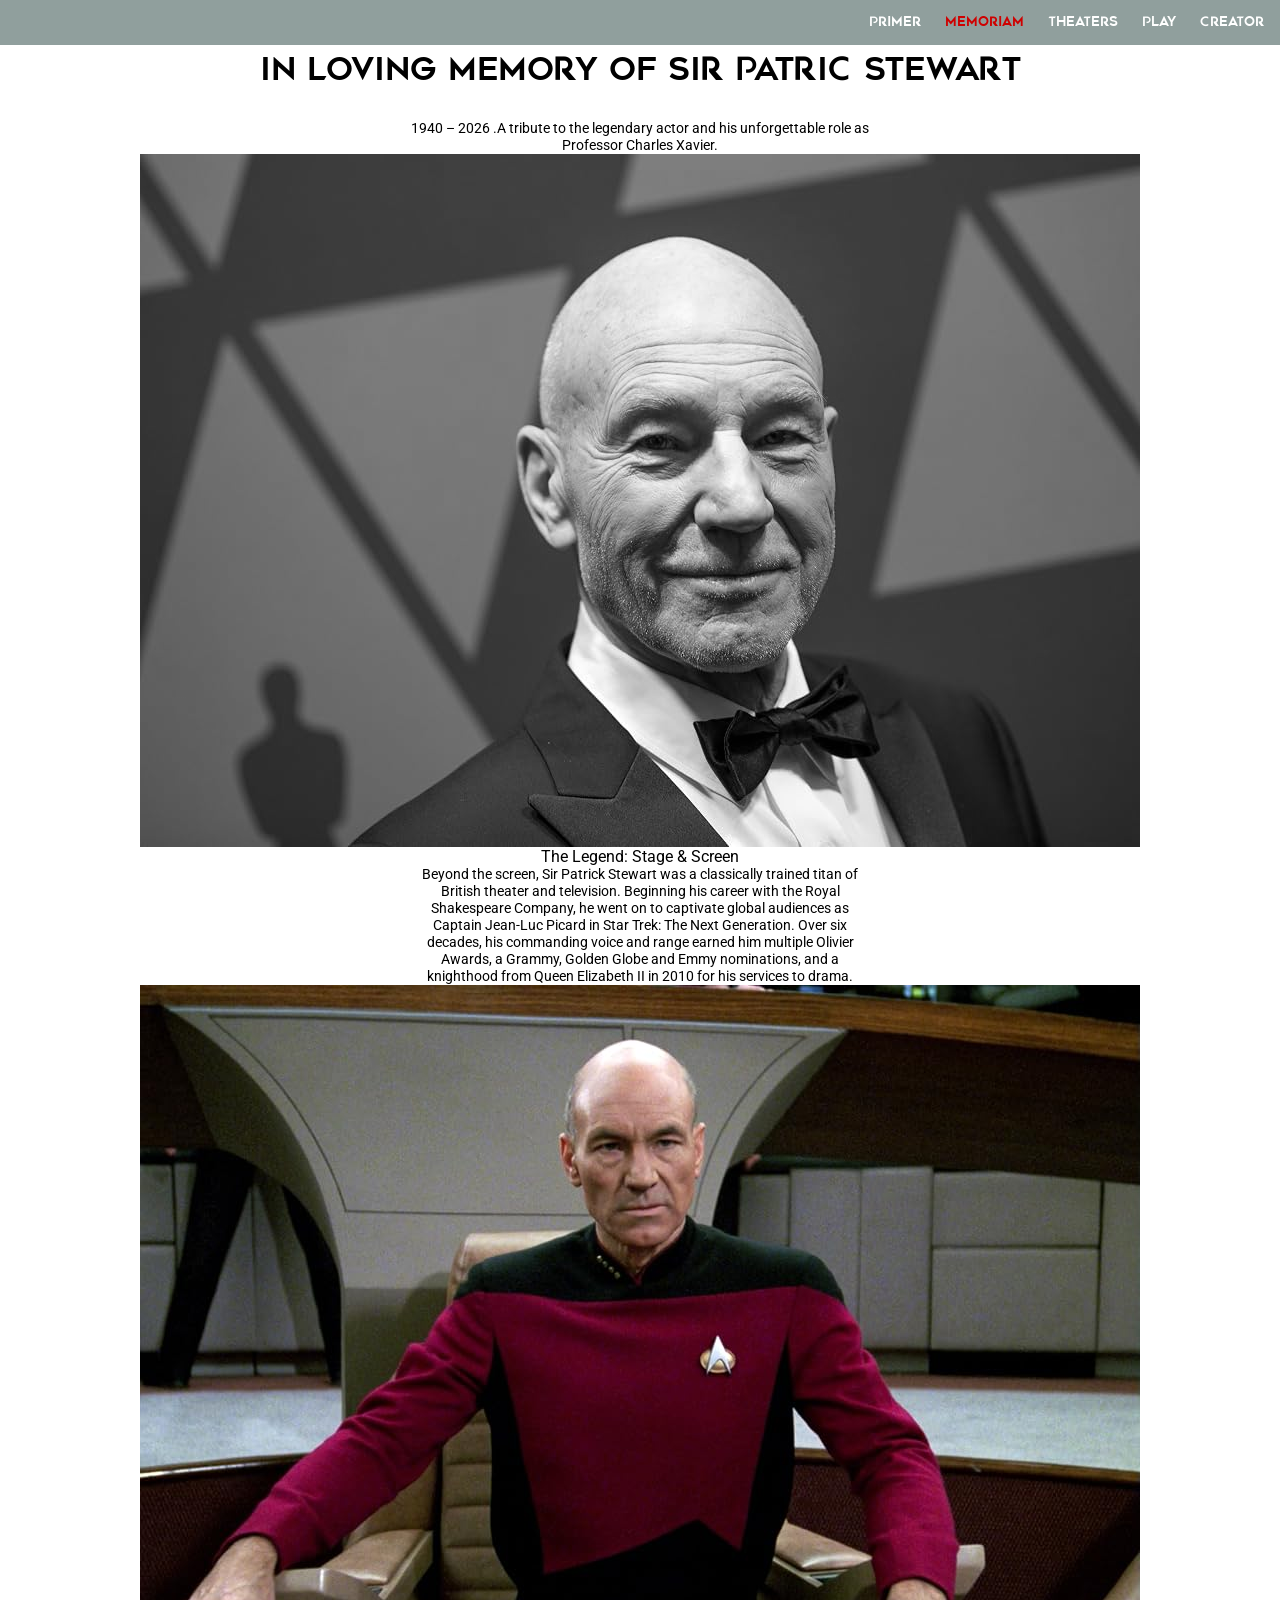
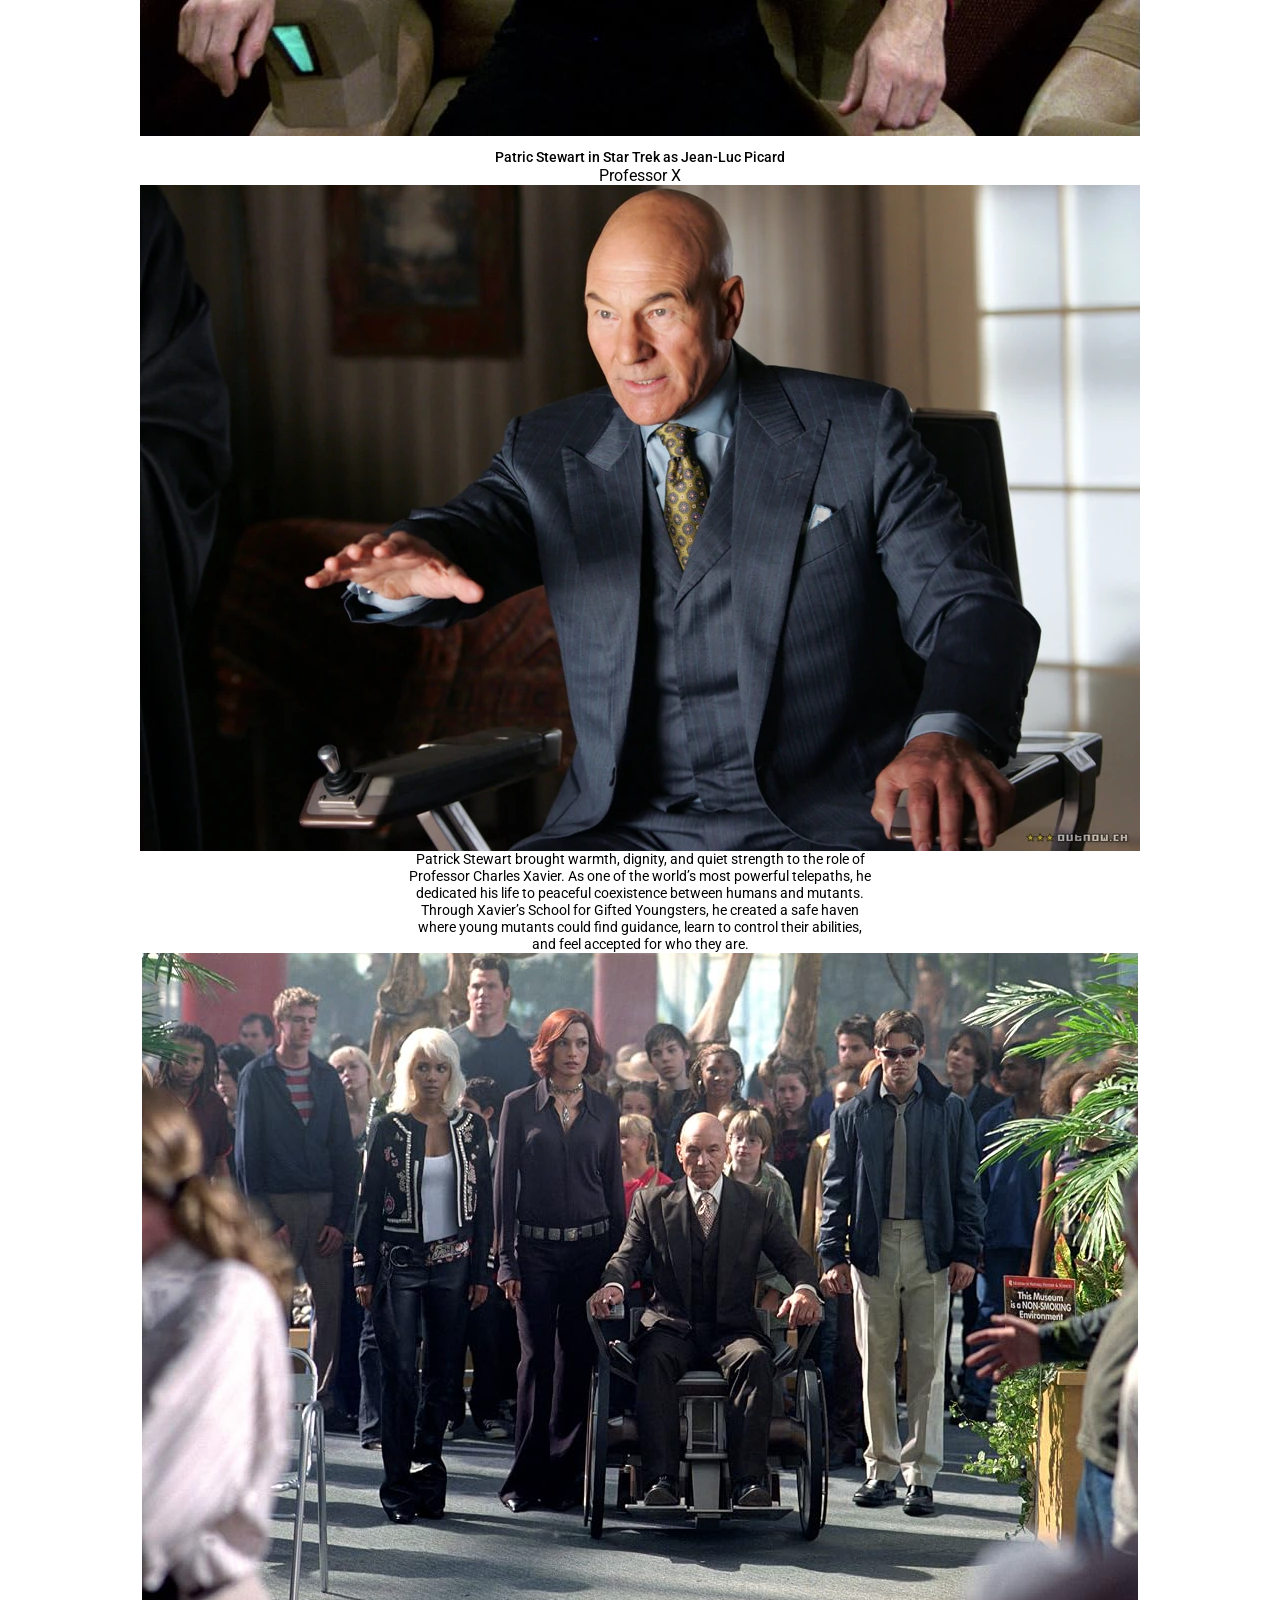
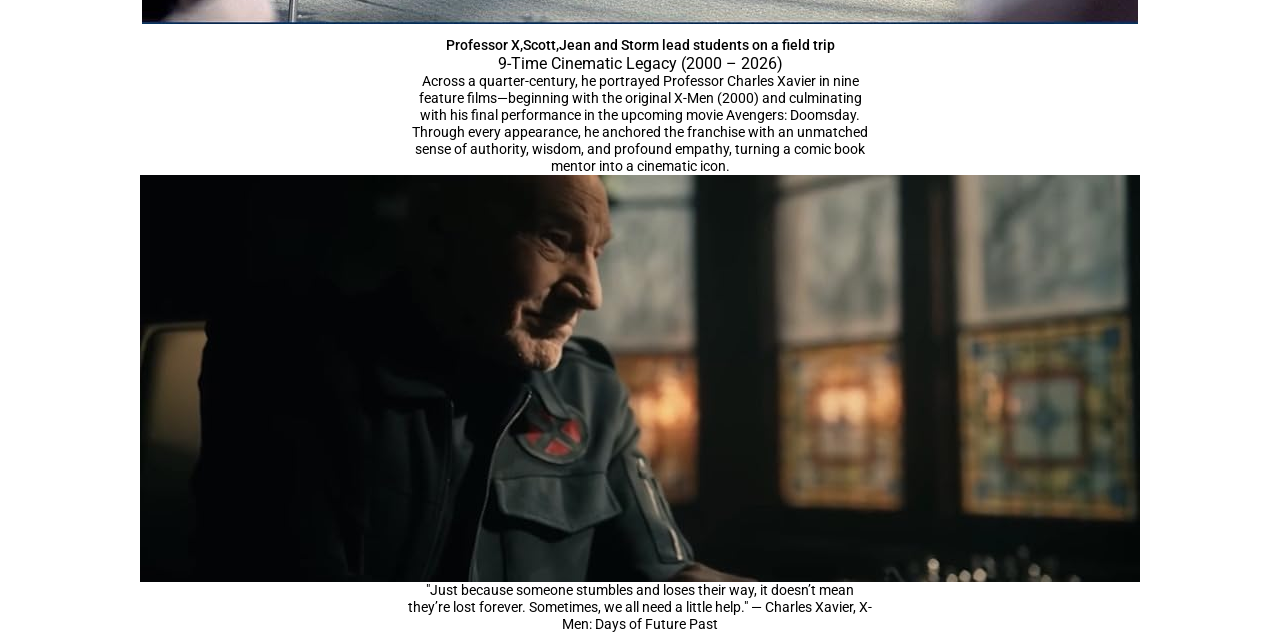
<file: memoriam.html>
<!DOCTYPE html>
<html lang="en">
<head>
  <meta charset="UTF-8">
  <meta name="viewport" content="width=device-width, initial-scale=1.0">
  <title>Patric Stewart Tribute</title>
  <link href="./styles/memoriam.css"  rel=stylesheet>
  <link href="./styles/doom.css"  rel=stylesheet>
  <link rel="preconnect" href="https://fonts.googleapis.com">
  <link rel="preconnect" href="https://fonts.gstatic.com" crossorigin>
  <link href="https://fonts.googleapis.com/css2?family=Roboto:ital,wght@0,100..900;1,100..900&display=swap" rel="stylesheet">
</head>
<body>
  <div class="menu">
    <div class="menu-header">
      <div class="menu-logo">AVENGERS DOOMSDAY</div>
      <button class="close-button">
        <svg xmlns="http://www.w3.org//svg" fill="none" viewBox="0 0 24 24" stroke-width="1.5" stroke="currentColor" >
        <path stroke-linecap="round" stroke-linejoin="round" d="M6 18 18 6M6 6l12 12" />
        </svg>
      </button>
    </div>
    <div class="menu-body">
      <button class="menu-button menu-primer-btn">PRIMER</button>
      <ul class="list list-1">
        <li><a href="index.html#steve" class="menu-link">Steve's decision</a></li>
        <li><a href="index.html#x-men" class="menu-link">X-Mens Gamble</a></li>
        <li><a href="index.html#spiderman" class="menu-link">Spiderman's Spell</a></li>
        <li><a href="index.html#wanda" class="menu-link">Wanda's Obssession</a></li>
        <li><a href="index.html#fantastic-4" class="menu-link">Fantastic four: Familiar ground</a></li>
      </ul>
      <button class="menu-button menu-memoriam-btn">MEMORIAM</button>
      <ul class="list list-2">
        <li><a href="memoriam.html#loving-memory" class="menu-link">In Loving Memory</a></li>
        <li><a href="memoriam.html#legend" class="menu-link">The Legend</a></li>
        <li><a href="memoriam.html#profesor-x-id" class="menu-link">Professor X</a></li>
        <li><a href="memoriam.html#legacy" class="menu-link">MCU Legacy</a></li>
      </ul>
      <button class="menu-button menu-theaters-btn">THEATERS</button>
      <ul class="list list-3">
        <li><a href="https://centurycinemax.co.ke/movies/garden-city" target="_blank">Cinemax Garden City</a></li>
        <li> <a href="https://centurycinemax.co.ke/movies/two-rivers" target="_blank">Cinemax Two Rivers</a></li>
        <li><a href="https://centurycinemax.co.ke/movies/sarit" target="_blank">Cinemax Sarit</a></li>
        <li><a href="https://centurycinemax.co.ke/movies/junction" target="_blank">Cinemax Junction</a></li>
        <li><a href="https://westgate.co.ke/movies" target="_blank">Westgate Cinema</a></li>
        <li></li>
      </ul>
      
      <a href="play.html"><button class="menu-button menu-play-btn">PLAY</button></a>

      <button class="menu-button menu-creator-btn">CREATOR</button>
      <ul class="list list-4">
        <li><a href="creator.html#about" class="menu-link"></a>About creator</li>
        <li><a href="creator.html#resume" class="menu-link"></a>Resume</li>
        <li><a href="creator.html#contacts" class="menu-link"></a>Contacts</li>
      </ul>

    </div>
    <div class="menu-footer">
    </div>
  </div>
  <div class="header">
    <div class="header-left">
      <div class="microsite portrait">FAN-MADE MICROSITE</div>
    </div>
    <div class="header-right">
      <a href="index.html"><button class="category primer-btn" data-category="first" data-page="index.html">PRIMER</button></a>
      <a href="memoriam.html"><button class="category memoriam-btn" data-category="second" data-page="memoriam.html">MEMORIAM</button></a>
      <a href="theatres.html"><button class="category theaters-btn" data-category="third" data-page="theatres.html">THEATERS</button></a>
      <a href="play.html"><button class="category play-btn" data-page="play.html">Play</button></a> 
      <a href="creator.html"><button class="category creator-btn" data-category="fourth" data-page="creator.html">CREATOR</button></a> 
    </div>
    <button class="ham-button">
      <svg xmlns="http://www.w3.org/2000/svg" fill="none" viewBox="0 0 24 24" stroke-width="1.5" stroke="currentColor" class="ham">
      <path stroke-linecap="round" stroke-linejoin="round" d="M3.75 6.75h16.5M3.75 12h16.5m-16.5 5.25h16.5" />
    </svg>
    </button>
    
  </div>

  <div class="dropdown">
    <div class="panel" data-panel="first">
      <ul>
        <li class="li"><a href="index.html#steve">Steve's Decision</a></li>
        <li class="li"><a href="index.html#x-men">X-men's Gamble</a></li>
        <li><a href="index.html#spiderman">Spiderman's Spell</a></li>
        <li><a href="index.html#wanda">Wanda's Obssession</a></li>
        <li class="li"><a href="index.html#fantastic-four">Fantastic Four :Familiar Ground</a></li>
        <li class="li"><a href=""></a>Doom's Reckoning</li>
      </ul>
    </div>

    <div class="panel" data-panel="second">
      <ul>
        <li class="li"><a href="memoriam.html#loving-memory">In Loving Memory</a></li>
        <li class="li"><a href="memoriam.html#legend">The Legend</a></li>
        <li class="li"><a href="memoriam.html#professor-x-id">Professor X</a></li>
        <li class="li"><a href="memoriam.html#legacy">MCU Legacy</a></li>
      </ul>
    </div>

    <div class="panel" data-panel="third">
      <ul>

        <li><a href="https://centurycinemax.co.ke/movies/garden-city" target="_blank">Cinemax Garden City</a></li>
        <li> <a href="https://centurycinemax.co.ke/movies/two-rivers" target="_blank">Cinemax Two Rivers</a></li>
        <li><a href="https://centurycinemax.co.ke/movies/sarit" target="_blank">Cinemax Sarit</a></li>
        <li><a href="https://centurycinemax.co.ke/movies/junction" target="_blank">Cinemax Junction</a></li>
        <li><a href="https://westgate.co.ke/movies" target="_blank">Westgate Cinema</a></li>

      </ul>
    </div>

    <div class="panel" data-panel="fourth">
      <ul>
        <li><a href="creator.html#">About</a></li>
        <li><a href="creator.html#">Skills</a></li>
        <li><a href="creator.html#">Contacts</a></li>
      </ul>
    </div>


  </div>

  <div class="patric-stewart-page">
        <div class="sub-heading" id="loving-memory">In Loving Memory of Sir Patric Stewart</div>
        <div class="text">
          1940 – 2026 .A tribute to the legendary actor and his unforgettable role as Professor Charles Xavier.
        </div>
        <div>            
        <img src="./images/proffesor-x-hero-img.jpg" class="x-hero-img">
              
        </div>
        <div class="sub-heading-2" id="legend">
          The Legend: Stage & Screen
        </div>
        <div class="text">
          Beyond the screen, Sir Patrick Stewart was a classically trained titan of British theater and television. Beginning his career with the Royal Shakespeare Company, he went on to captivate global audiences as Captain Jean-Luc Picard in Star Trek: The Next Generation. Over six decades, his commanding voice and range earned him multiple Olivier Awards, a Grammy, Golden Globe and Emmy nominations, and a knighthood from Queen Elizabeth II in 2010 for his services to drama.
        </div>
        <div>
          <picture>
            <source media="(max-width: 768px)" srcset="./images/star-trek-portrait.jpg">
            <img src="./images/star-trek.jpg">
          </picture>
          
        </div>
        <div class="caption">Patric Stewart in Star Trek as Jean-Luc Picard</div>
        <div class="sub-heading-2" id="professor-x-id">
          Professor X
        </div>
        <div>
          <img src="./images/professor-x.webp">
        </div>
        <div class="text">
          Patrick Stewart brought warmth, dignity, and quiet strength to the role of Professor Charles Xavier. As one of the world’s most powerful telepaths, he dedicated his life to peaceful coexistence between humans and mutants. Through Xavier’s School for Gifted Youngsters, he created a safe haven where young mutants could find guidance, learn to control their abilities, and feel accepted for who they are.
        </div>
        <div>
          <img src="./images/x-men-school-tour.jpg">
        </div>
        <div class="caption">
          Professor X,Scott,Jean and Storm lead students on  a field trip
        </div>
        <div class="sub-heading-2" id="legacy">
          9-Time Cinematic Legacy (2000 – 2026)
        </div>
        <div class="text">
          Across a quarter-century, he portrayed Professor Charles Xavier in nine feature films—beginning with the original X-Men (2000) and culminating with his final performance in the upcoming movie Avengers: Doomsday. Through every appearance, he anchored the franchise with an unmatched sense of authority, wisdom, and profound empathy, turning a comic book mentor into a cinematic icon.
        </div>
        <div>
          <img src="./images/professor-x-doomsday.jpg">
        </div>
        <div class="text">
          "Just because someone stumbles and loses their way, it doesn’t mean they’re lost forever. Sometimes, we all need a little help." — Charles Xavier, X-Men: Days of Future Past
        </div>
  </div>

  <script type="module" src="./scripts/menu.js"></script>
  <script type="module"  src="./scripts/dropdown.js"></script>

</body>
</html>
</file>
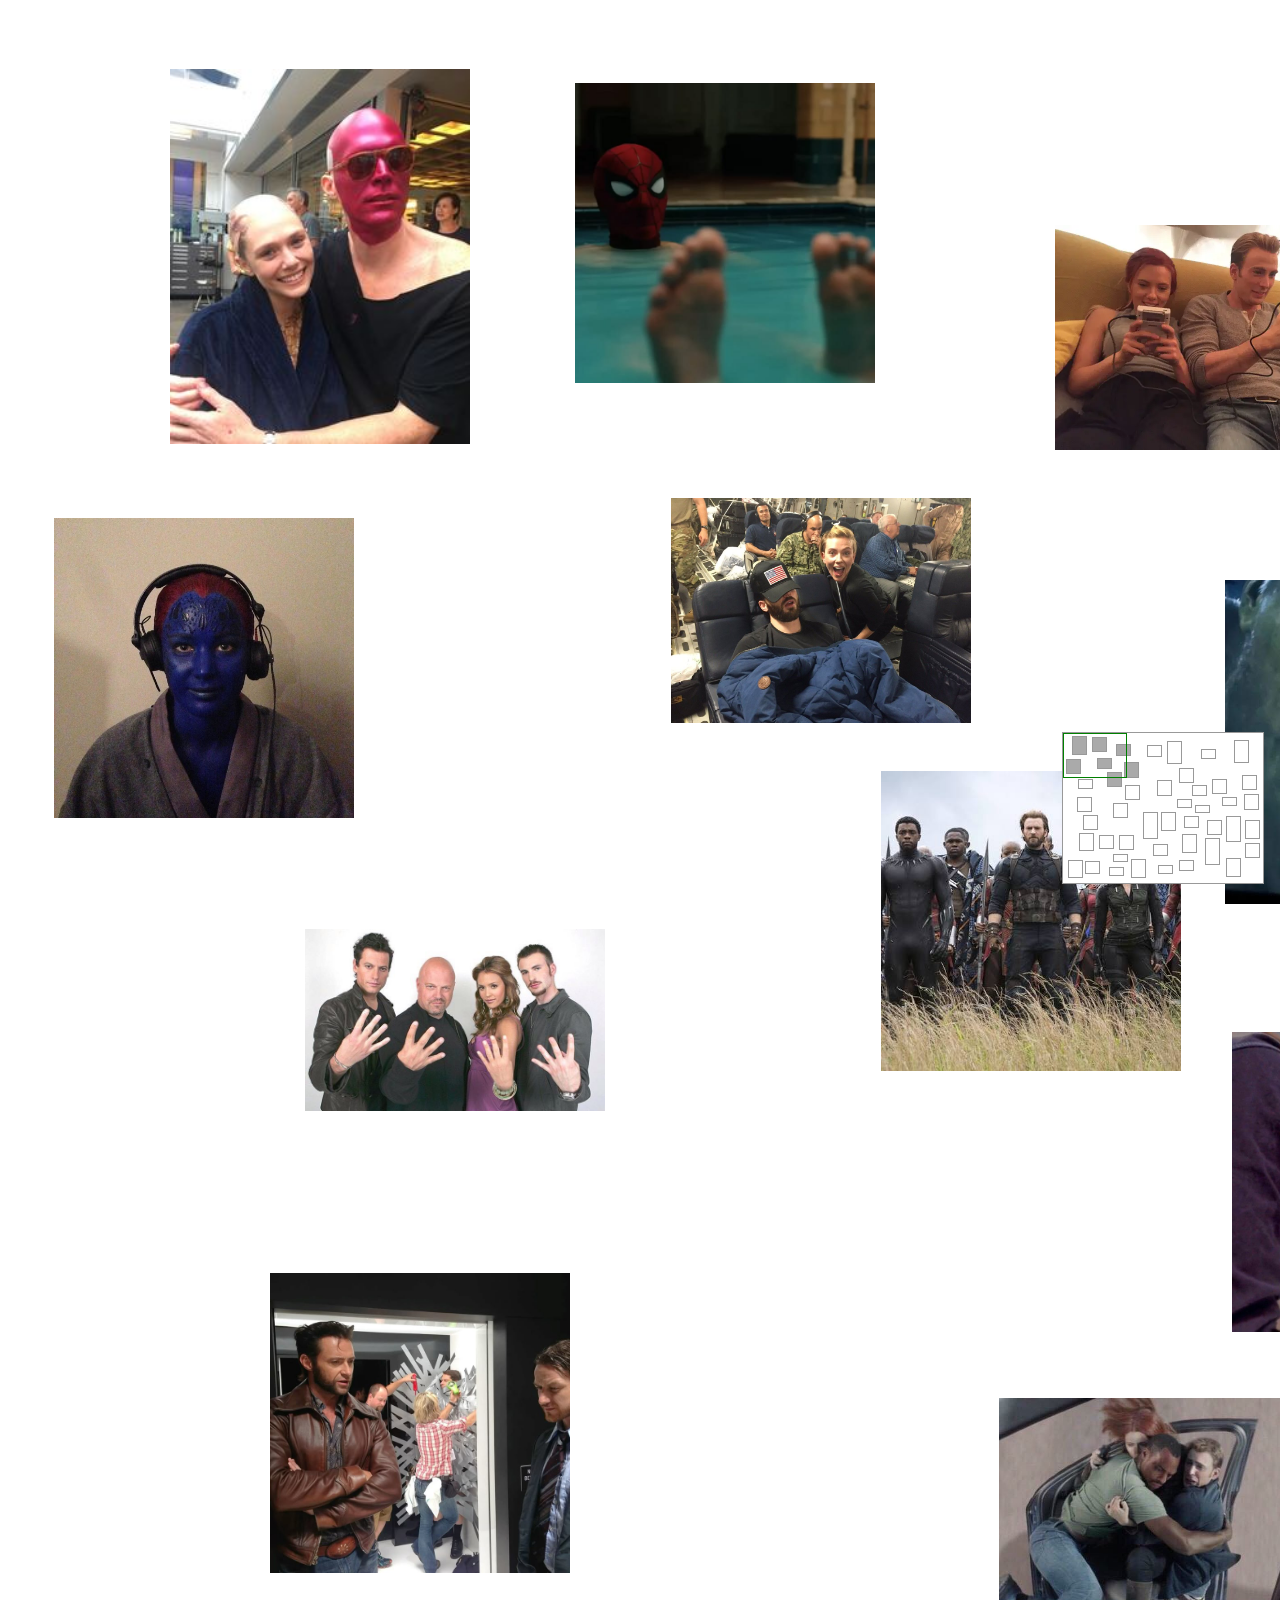
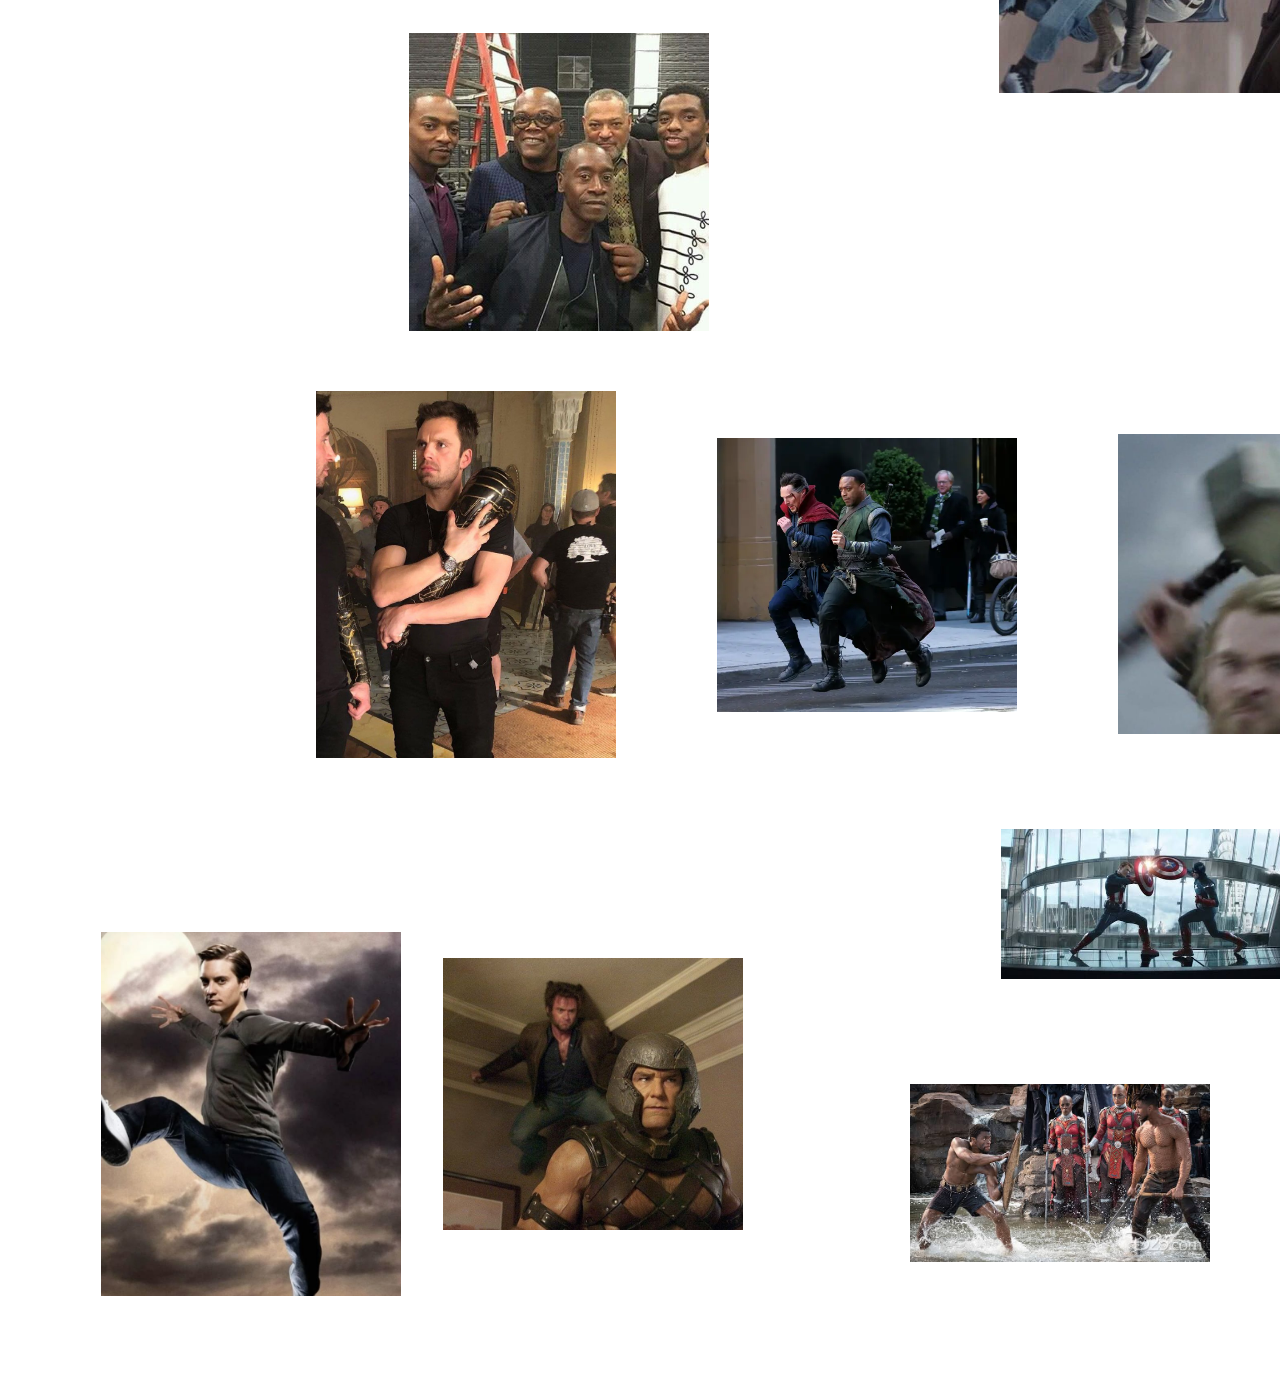
<file: play.html>
<!DOCTYPE html>
<html lang="en">
<head>
<meta charset="UTF-8">
<meta name="viewport" content="width=device-width, initial-scale=1.0">
<title>Canvas</title>
<style>
  html, body {
    margin: 0;
    padding: 0;
  }

  /* The scrollable surface. Size is set from the CONFIG in the script below. */
  #canvas {
    position: relative;
    background: #fff;
  }

  /* Positioning only, no visual styling. */
  #canvas img {
    position: absolute;
    display: block;
  }

  /* Minimap: fixed to the bottom-right corner of the window. */
  #minimap {
    position: fixed;
    right: 16px;
    bottom: 16px;
    background: #fff;
    border: 1px solid #999;
  }

  #minimap .mini-card {
    position: absolute;
    box-sizing: border-box;
    border: 1px solid #999;
  }

  /* Lets touch screens drag on the minimap instead of scrolling the page. */
  #minimap {
    touch-action: none;
  }

  /* Images currently on screen are filled grey in the minimap. */
  #minimap .mini-card.in-view {
    background: #aaa;
  }

  /* Green box showing which part of the canvas is currently on screen. */
  #minimap .viewport-box {
    position: absolute;
    box-sizing: border-box;
    border: 1px solid green;
    pointer-events: none;
  }
</style>
</head>
<body>

<div id="canvas"></div>
<div id="minimap"></div>
<!-- <script src="./scripts/dropdown.js"></script> -->
<script>
  // ---- CONFIG ----
  const CANVAS_WIDTH = 4000;
  const CANVAS_HEIGHT = 3000;

  const IMAGE_WIDTH = 300;   // display width of every image (height follows aspect ratio)
  const MARGIN = 50;         // keep images this far from the canvas edges
  const MIN_GAP = 40;        // minimum space between any two images
  const SEED = 12345;        // same seed = same layout every load. Change it for a new layout.
  const FALLBACK_RATIO = 0.75; // height/width used if an image fails to load

  const MINIMAP_WIDTH = 200; // minimap height is derived from the canvas proportions
  const MINIMAP_SCALE = MINIMAP_WIDTH / CANVAS_WIDTH;

  // Your images. Just edit the paths.
    const IMAGES = [
    '../canvas-images/1.jpg',
    '../canvas-images/2.jpg',
    '../canvas-images/3.jpg',
    '../canvas-images/4.jpg',
    '../canvas-images/5.jpg',
    '../canvas-images/6.jpg',
    '../canvas-images/7.jpg',
  
    '../canvas-images/9.jpg',
    '../canvas-images/10.jpg',
    '../canvas-images/11.jpg',
    '../canvas-images/12.jpg',

    '../canvas-images/14.jpg',
    '../canvas-images/15.jpg',
    '../canvas-images/16.jpg',
    '../canvas-images/17.jpg',
    '../canvas-images/18.jpg',
    '../canvas-images/19.jpg',
    '../canvas-images/20.jpg',
    '../canvas-images/21.jpg',
    '../canvas-images/22.jpg',
    '../canvas-images/23.jpg',
    '../canvas-images/24.jpg',
    '../canvas-images/25.jpg',
    '../canvas-images/26.jpg',
    '../canvas-images/27.jpg',
    '../canvas-images/28.jpg',
    '../canvas-images/29.jpg',
    '../canvas-images/30.jpg',
    '../canvas-images/31.jpg',
    '../canvas-images/32.jpg',
    '../canvas-images/33.jpg',
    '../canvas-images/34.jpg',

    '../canvas-images/36.jpg',
    '../canvas-images/37.jpg',
    '../canvas-images/38.jpg',

    '../canvas-images/40.jpg',
    '../canvas-images/41.jpg',
    '../canvas-images/42.jpg',
    '../canvas-images/43.jpg',
    '../canvas-images/44.jpg',
    '../canvas-images/45.jpg',
    '../canvas-images/46.jpg',
    '../canvas-images/47.jpg',
    '../canvas-images/48.jpg',
    '../canvas-images/49.jpg',
    '../canvas-images/50.jpg',
  ];

  // ---- STEP 1: Canvas shell ----
  const canvas = document.getElementById('canvas');
  canvas.style.width = CANVAS_WIDTH + 'px';
  canvas.style.height = CANVAS_HEIGHT + 'px';

  // ---- Seeded random (repeatable, not different on every refresh) ----
  function mulberry32(seed) {
    return function () {
      seed |= 0; seed = (seed + 0x6D2B79F5) | 0;
      let t = Math.imul(seed ^ (seed >>> 15), 1 | seed);
      t = (t + Math.imul(t ^ (t >>> 7), 61 | t)) ^ t;
      return ((t ^ (t >>> 14)) >>> 0) / 4294967296;
    };
  }

  // Load an image to learn its proportions (needed to place without overlap).
  function loadImage(src) {
    return new Promise((resolve) => {
      const probe = new Image();
      probe.onload = () => resolve({ src, ratio: probe.naturalHeight / probe.naturalWidth });
      probe.onerror = () => resolve({ src, ratio: FALLBACK_RATIO });
      probe.src = src;
    });
  }

  // ---- STEP 2: Random, non-overlapping placement ----
  function placeAll(items) {
    const rand = mulberry32(SEED);
    const placed = [];

    items.forEach((item) => {
      const w = IMAGE_WIDTH;
      const h = Math.round(IMAGE_WIDTH * item.ratio);
      let x = 0, y = 0, ok = false;

      for (let attempt = 0; attempt < 1000 && !ok; attempt++) {
        x = Math.round(MARGIN + rand() * (CANVAS_WIDTH - 2 * MARGIN - w));
        y = Math.round(MARGIN + rand() * (CANVAS_HEIGHT - 2 * MARGIN - h));
        ok = !placed.some((p) =>
          x < p.x + p.w + MIN_GAP && x + w + MIN_GAP > p.x &&
          y < p.y + p.h + MIN_GAP && y + h + MIN_GAP > p.y
        );
      }
      if (!ok) console.warn('Could not find a free spot for ' + item.src + ' (canvas too crowded).');

      placed.push({ src: item.src, x, y, w, h });
    });

    return placed;
  }

  function renderImages(placed) {
    placed.forEach((p) => {
      const img = document.createElement('img');
      img.src = p.src;
      img.style.left = p.x + 'px';
      img.style.top = p.y + 'px';
      img.style.width = p.w + 'px';
      img.style.height = p.h + 'px';
      canvas.appendChild(img);
    });
  }

  // ---- STEP 3: Minimap (an outline per image, scaled down) ----
  function renderMinimap(placed) {
    const minimap = document.getElementById('minimap');
    const scale = MINIMAP_SCALE;
    minimap.style.width = MINIMAP_WIDTH + 'px';
    minimap.style.height = Math.round(CANVAS_HEIGHT * scale) + 'px';

    // Keep each outline together with its image data so step 5 can highlight it.
    return placed.map((p) => {
      const box = document.createElement('div');
      box.className = 'mini-card';
      box.style.left = (p.x * scale) + 'px';
      box.style.top = (p.y * scale) + 'px';
      box.style.width = (p.w * scale) + 'px';
      box.style.height = (p.h * scale) + 'px';
      minimap.appendChild(box);
      return { el: box, p };
    });
  }

  // ---- STEP 4 + 5: Viewport tracking and in-view highlighting ----
  function trackViewport(minis) {
    const minimap = document.getElementById('minimap');
    const box = document.createElement('div');
    box.className = 'viewport-box';
    minimap.appendChild(box);

    function update() {
      const view = document.documentElement;
      box.style.left = (window.scrollX * MINIMAP_SCALE) + 'px';
      box.style.top = (window.scrollY * MINIMAP_SCALE) + 'px';
      box.style.width = (view.clientWidth * MINIMAP_SCALE) + 'px';
      box.style.height = (view.clientHeight * MINIMAP_SCALE) + 'px';

      // Step 5: grey-fill every image that overlaps the visible area.
      const left = window.scrollX, top = window.scrollY;
      const right = left + view.clientWidth, bottom = top + view.clientHeight;
      minis.forEach(({ el, p }) => {
        const visible = p.x < right && p.x + p.w > left && p.y < bottom && p.y + p.h > top;
        el.classList.toggle('in-view', visible);
      });
    }

    window.addEventListener('scroll', update, { passive: true });
    window.addEventListener('resize', update);
    update();
  }

  // ---- STEP 6: Minimap navigation (click or drag to jump) ----
  function enableMinimapNavigation() {
    const minimap = document.getElementById('minimap');
    let dragging = false;

    // Centre the screen on the spot that was clicked in the minimap.
    function jumpTo(e) {
      const rect = minimap.getBoundingClientRect();
      const view = document.documentElement;
      const x = (e.clientX - rect.left - minimap.clientLeft) / MINIMAP_SCALE;
      const y = (e.clientY - rect.top - minimap.clientTop) / MINIMAP_SCALE;
      window.scrollTo(x - view.clientWidth / 2, y - view.clientHeight / 2);
    }

    minimap.addEventListener('pointerdown', (e) => {
      dragging = true;
      minimap.setPointerCapture(e.pointerId); // keep tracking even if the pointer leaves the minimap
      jumpTo(e);
      e.preventDefault();
    });
    minimap.addEventListener('pointermove', (e) => {
      if (dragging) jumpTo(e);
    });
    minimap.addEventListener('pointerup', () => { dragging = false; });
    minimap.addEventListener('pointercancel', () => { dragging = false; });
  }

  // ---- Run ----
  Promise.all(IMAGES.map(loadImage)).then((items) => {
    const placed = placeAll(items);
    renderImages(placed);
    const minis = renderMinimap(placed);
    trackViewport(minis);
    enableMinimapNavigation();
  });
</script>

</body>
</html>
</file>
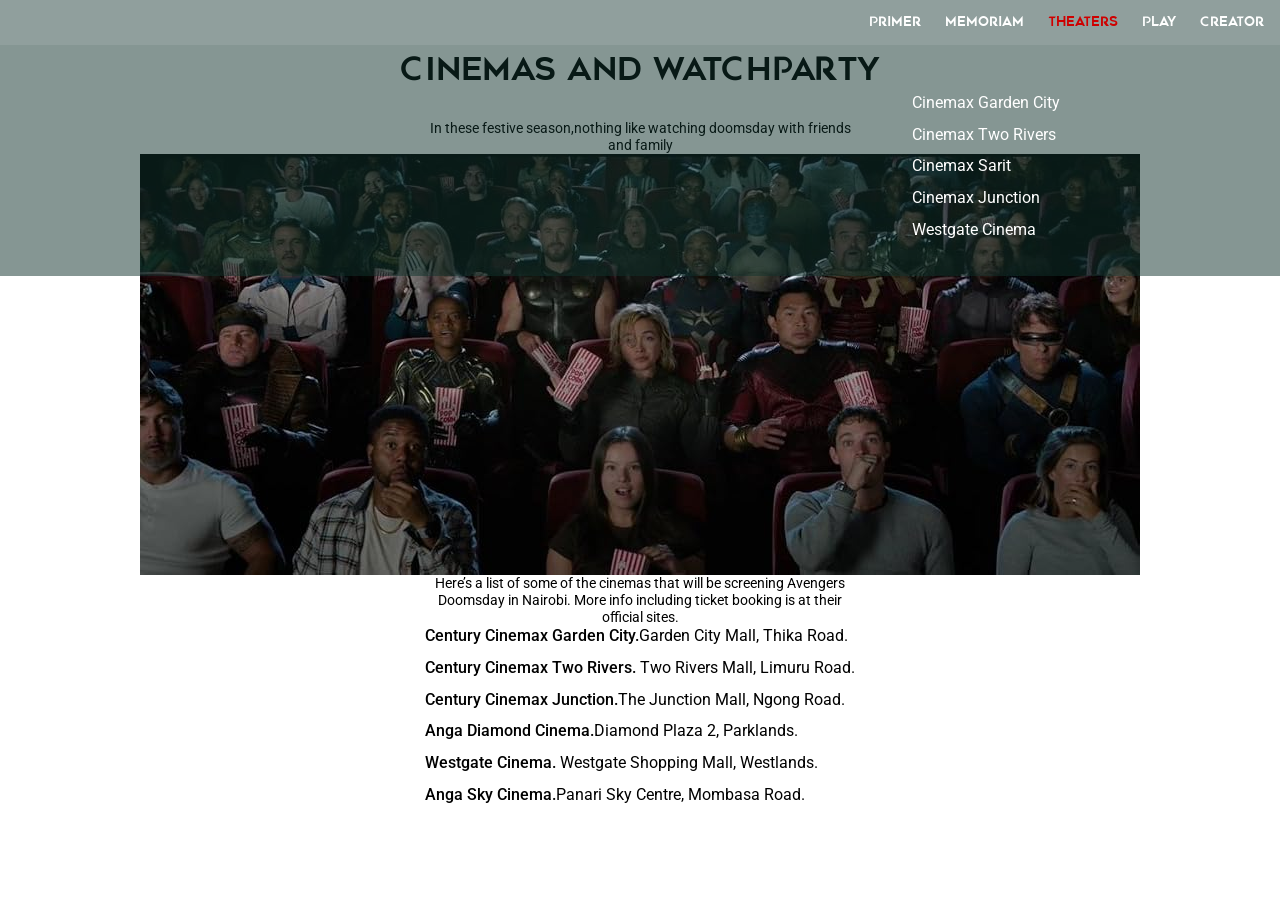
<file: theatres.html>
<!DOCTYPE html>
<html lang="en">
<head>
  <meta charset="UTF-8">
  <meta name="viewport" content="width=device-width, initial-scale=1.0">
  <title>Patric Stewart Tribute</title>
  <link href="./styles/doom.css"  rel=stylesheet>
  <link rel="stylesheet" href="../styles/theatres.css">
  <link rel="preconnect" href="https://fonts.googleapis.com">
  <link rel="preconnect" href="https://fonts.gstatic.com" crossorigin>
  <link href="https://fonts.googleapis.com/css2?family=Roboto:ital,wght@0,100..900;1,100..900&display=swap" rel="stylesheet">
</head>
<body>
  <div class="menu">
    <div class="menu-header">
      <div class="menu-logo">AVENGERS DOOMSDAY</div>
      <button class="close-button">
        <svg xmlns="http://www.w3.org//svg" fill="none" viewBox="0 0 24 24" stroke-width="1.5" stroke="currentColor" >
        <path stroke-linecap="round" stroke-linejoin="round" d="M6 18 18 6M6 6l12 12" />
        </svg>
      </button>
    </div>
    <div class="menu-body">
      <button class="menu-button menu-primer-btn">PRIMER</button>
      <ul class="list list-1">
        <li><a href="index.html#steve" class="menu-link">Steve's decision</a></li>
        <li><a href="index.html#x-men" class="menu-link">X-Mens Gamble</a></li>
        <li><a href="index.html#spiderman" class="menu-link">Spiderman's Spell</a></li>
        <li><a href="index.html#wanda" class="menu-link">Wanda's Obssession</a></li>
        <li><a href="index.html#fantastic-4" class="menu-link">Fantastic four: Familiar ground</a></li>
      </ul>
      <button class="menu-button menu-memoriam-btn">MEMORIAM</button>
      <ul class="list list-2">
        <li><a href="memoriam.html#loving-memory" class="menu-link">In Loving Memory</a></li>
        <li><a href="memoriam.html#legend" class="menu-link">The Legend</a></li>
        <li><a href="memoriam.html#profesor-x-id" class="menu-link">Professor X</a></li>
        <li><a href="memoriam.html#legacy" class="menu-link">MCU Legacy</a></li>
      </ul>
      <button class="menu-button menu-theaters-btn">THEATERS</button>
      <ul class="list list-3">
        <li><a href="https://centurycinemax.co.ke/movies/garden-city" target="_blank">Cinemax Garden City</a></li>
        <li> <a href="https://centurycinemax.co.ke/movies/two-rivers" target="_blank">Cinemax Two Rivers</a></li>
        <li><a href="https://centurycinemax.co.ke/movies/sarit" target="_blank">Cinemax Sarit</a></li>
        <li><a href="https://centurycinemax.co.ke/movies/junction" target="_blank">Cinemax Junction</a></li>
        <li><a href="https://westgate.co.ke/movies" target="_blank">Westgate Cinema</a></li>
        <li></li>
      </ul>
      
      <a href="play.html"><button class="menu-button menu-play-btn">PLAY</button></a>

      <button class="menu-button menu-creator-btn">CREATOR</button>
      <ul class="list list-4">
        <li><a href="creator.html#about" class="menu-link"></a>About creator</li>
        <li><a href="creator.html#resume" class="menu-link"></a>Resume</li>
        <li><a href="creator.html#contacts" class="menu-link"></a>Contacts</li>
      </ul>

    </div>
    <div class="menu-footer">
    </div>
  </div>

  <div class="header">
    <div class="header-left">
      <div class="microsite portrait">FAN-MADE MICROSITE</div>
    </div>
    <div class="header-right">
      <a href="index.html"><button class="category primer-btn" data-category="first" data-page="index.html">PRIMER</button></a>
      <a href="memoriam.html"><button class="category memoriam-btn" data-category="second" data-page="memoriam.html">MEMORIAM</button></a>
      <a href="theatres.html"><button class="category theaters-btn" data-category="third" data-page="theatres.html">THEATERS</button></a>
      <a href="play.html"><button class="category play-btn" data-page="play.html">Play</button></a> 
      <a href="creator.html"><button class="category creator-btn" data-category="fourth" data-page="creator.html">CREATOR</button></a> 
    </div>
    <button class="ham-button">
      <svg xmlns="http://www.w3.org/2000/svg" fill="none" viewBox="0 0 24 24" stroke-width="1.5" stroke="currentColor" class="ham">
      <path stroke-linecap="round" stroke-linejoin="round" d="M3.75 6.75h16.5M3.75 12h16.5m-16.5 5.25h16.5" />
    </svg>
    </button>
    
  </div>

  <div class="dropdown">
    <div class="panel" data-panel="first">
      <ul>
        <li class="li"><a href="index.html#steve">Steve's Decision</a></li>
        <li class="li"><a href="index.html#x-men">X-men's Gamble</a></li>
        <li><a href="index.html#spiderman">Spiderman's Spell</a></li>
        <li><a href="index.html#wanda">Wanda's Obssession</a></li>
        <li class="li"><a href="index.html#fantastic-four">Fantastic Four :Familiar Ground</a></li>
      
      </ul>
    </div>

    <div class="panel" data-panel="second">
      <ul>
        <li class="li"><a href="memoriam.html#loving-memory">In Loving Memory</a></li>
        <li class="li"><a href="memoriam.html#legend">The Legend</a></li>
        <li class="li"><a href="memoriam.html#professor-x-id">Professor X</a></li>
        <li class="li"><a href="memoriam.html#legacy">MCU Legacy</a></li>
      </ul>
    </div>

    <div class="panel" data-panel="third">
      <ul>

        <li><a href="https://centurycinemax.co.ke/movies/garden-city" target="_blank">Cinemax Garden City</a></li>
        <li> <a href="https://centurycinemax.co.ke/movies/two-rivers" target="_blank">Cinemax Two Rivers</a></li>
        <li><a href="https://centurycinemax.co.ke/movies/sarit" target="_blank">Cinemax Sarit</a></li>
        <li><a href="https://centurycinemax.co.ke/movies/junction" target="_blank">Cinemax Junction</a></li>
        <li><a href="https://westgate.co.ke/movies" target="_blank">Westgate Cinema</a></li>

      </ul>
    </div>

    <div class="panel" data-panel="fourth">
      <ul>
        <li><a href="creator.html#">About</a></li>
        <li><a href="creator.html#">Skills</a></li>
        <li><a href="creator.html#">Contacts</a></li>
      </ul>
    </div>

   

  </div>
  <div class="cinema-n-watchparty">
    <div class="sub-heading">Cinemas and Watchparty</div>
    <div class="text">
      In these festive season,nothing  like watching doomsday with friends  and family 
    </div>
    <div class="watchparty-img-container">
      <img src="./images/avengers-watchparty.jpg">
    </div>
    <div class="text">
      Here’s a list of some of the cinemas that will be screening Avengers Doomsday in Nairobi.
      More info including ticket booking is  at their official sites.
    </div>
    <div class="cinemas">
      <ul>
        <li><a href="https://centurycinemax.co.ke/movies/garden-city">Century Cinemax Garden City.</a>Garden City Mall, Thika Road.</li>
        <li><a href="https://centurycinemax.co.ke/movies/two-rivers">Century Cinemax Two Rivers. </a>Two Rivers Mall, Limuru Road.</li>
        <li><a href="https://centurycinemax.co.ke/movies/sarit">Century Cinemax Junction.</a>The Junction Mall, Ngong Road.</li>
        <li><a href="https://centurycinemax.co.ke/movies/junction">Anga Diamond Cinema.</a>Diamond Plaza 2, Parklands.</li>
        <li><a href="https://westgate.co.ke/movies">Westgate Cinema. </a>Westgate Shopping Mall, Westlands.</li>
        <li><a href="">Anga Sky Cinema.</a>Panari Sky Centre, Mombasa Road.</li>
      </ul>
    </div>
  </div>
  <script type="module" src="./scripts/menu.js"></script>
  <script  type="module" src="./scripts/dropdown.js"></script>

</body>
</html>
</file>
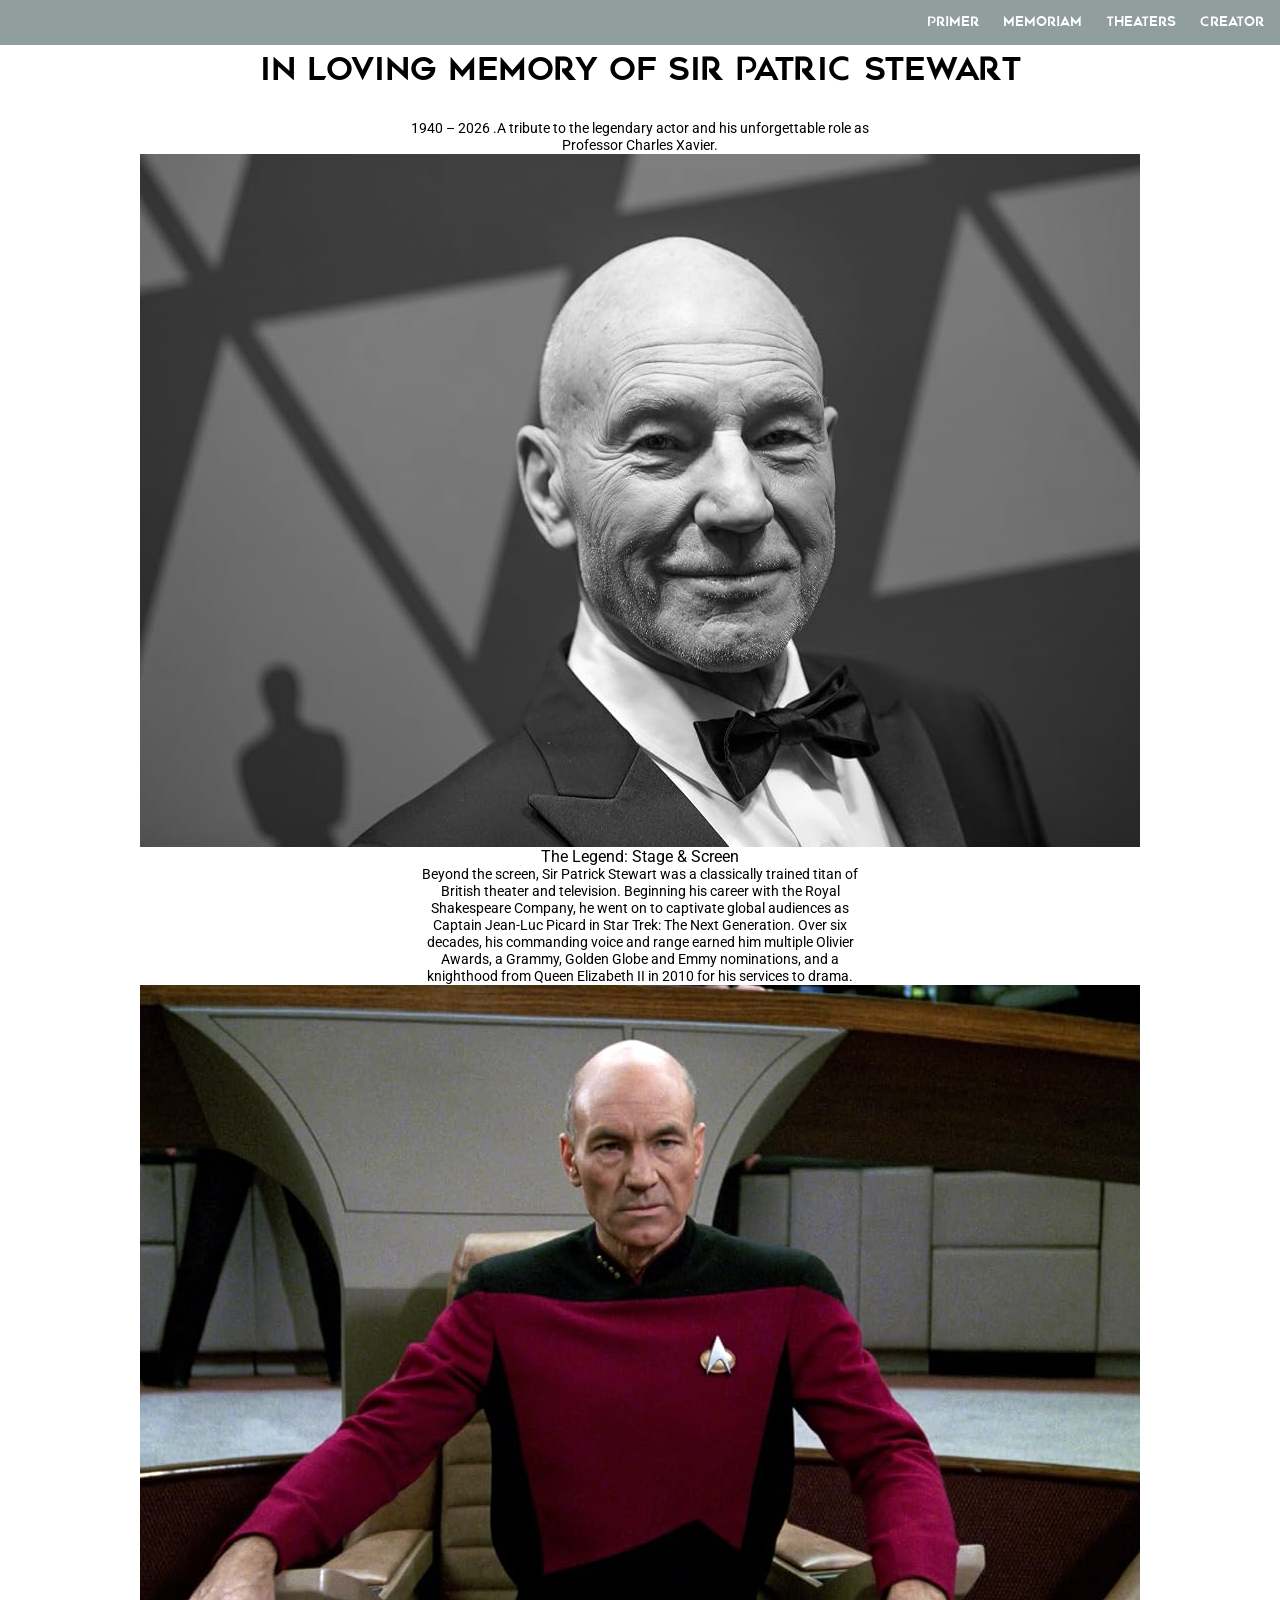
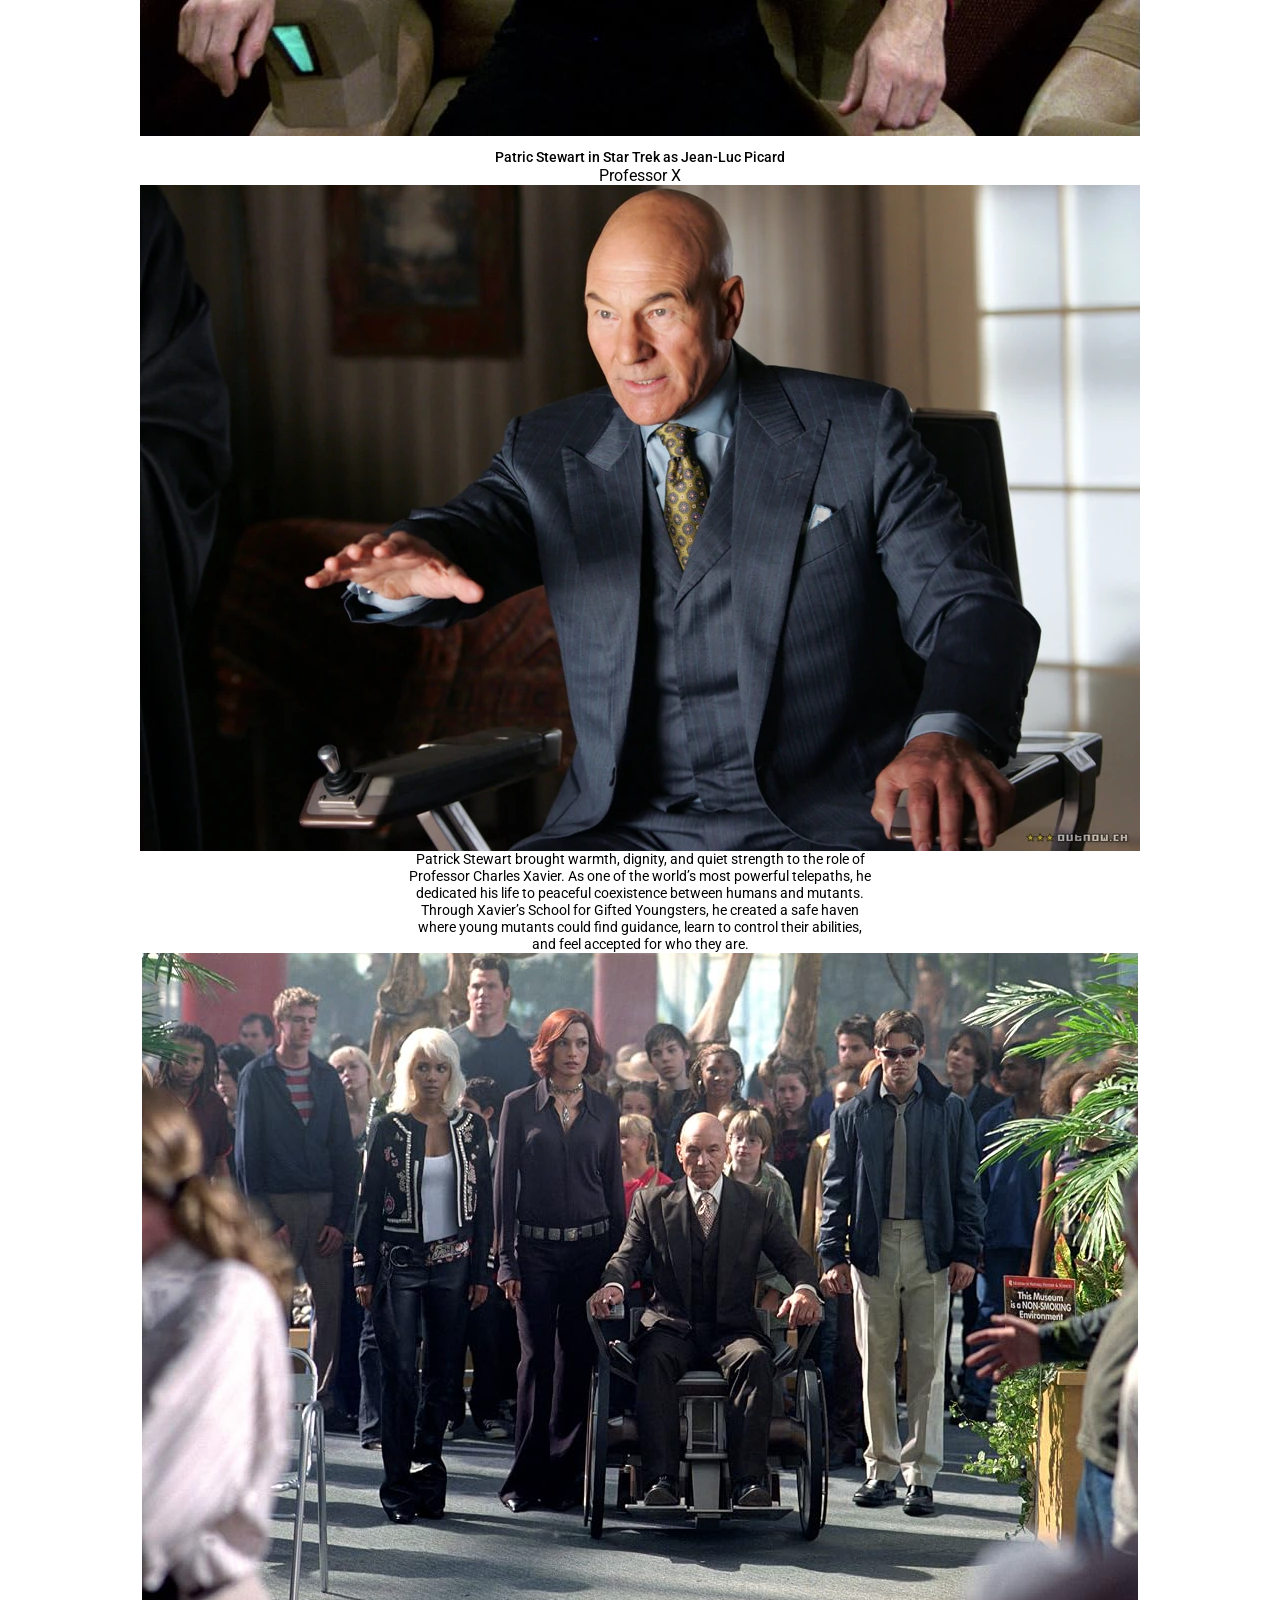
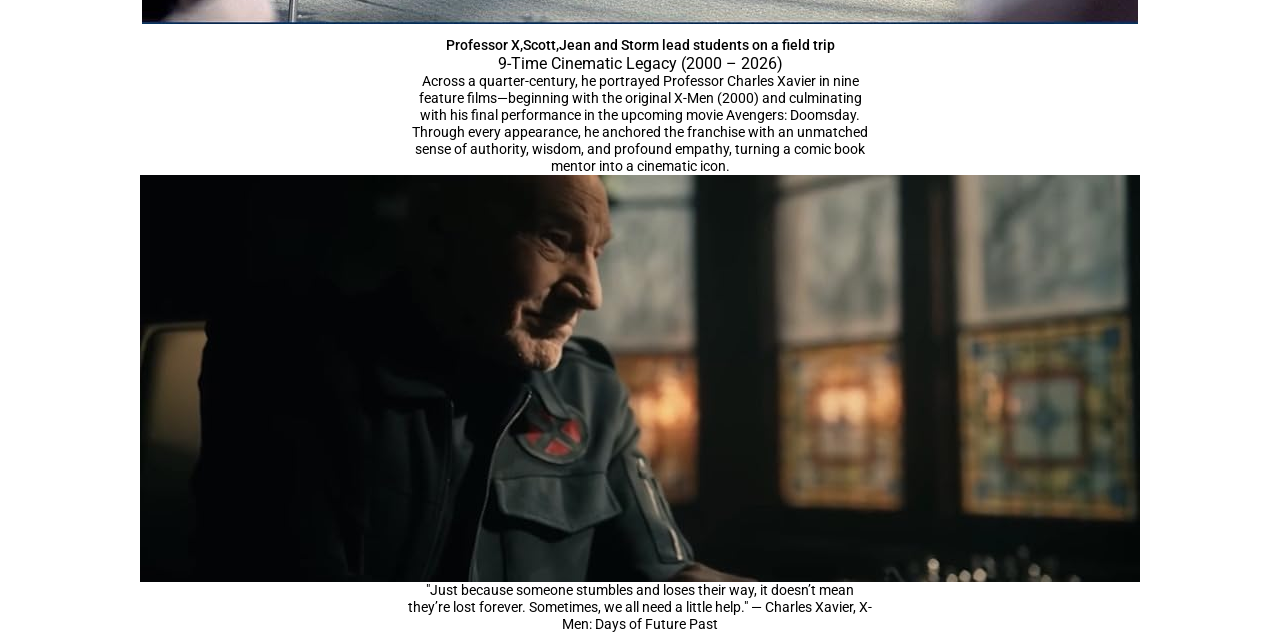
<file: html/memoriam.html>
<!DOCTYPE html>
<html lang="en">
<head>
  <meta charset="UTF-8">
  <meta name="viewport" content="width=device-width, initial-scale=1.0">
  <title>Patric Stewart Tribute</title>
  <link href="../styles/memoriam.css"  rel=stylesheet>
  <link href="../styles/doom.css"  rel=stylesheet>
  <link rel="preconnect" href="https://fonts.googleapis.com">
  <link rel="preconnect" href="https://fonts.gstatic.com" crossorigin>
  <link href="https://fonts.googleapis.com/css2?family=Roboto:ital,wght@0,100..900;1,100..900&display=swap" rel="stylesheet">
</head>
<body>
  <div class="header">
    <div class="header-left">
      <div class="microsite portrait">FAN-MADE MICROSITE</div>
    </div>
    <div class="header-right">
      <a href="index.html"><button class="category primer-btn" data-category="first" data-page="index.html">PRIMER</button></a>
      <a href="memoriam.html"><button class="category memoriam-btn" data-category="second" data-page="memoriam.html">MEMORIAM</button></a>
      <a href="theatres.html"><button class="category theaters-btn" data-category="third" data-page="theatres.html">THEATERS</button></a>
      <a href="creator.html"><button class="category creator-btn" data-category="fourth" data-page="creator.html">CREATOR</button></a> 
    </div>
    <button class="ham-button">
      <svg xmlns="http://www.w3.org/2000/svg" fill="none" viewBox="0 0 24 24" stroke-width="1.5" stroke="currentColor" class="ham">
      <path stroke-linecap="round" stroke-linejoin="round" d="M3.75 6.75h16.5M3.75 12h16.5m-16.5 5.25h16.5" />
    </svg>
    </button>
    
  </div>

  <div class="dropdown">
    <div class="panel" data-panel="first">
      <ul>
        <li class="li"><a href="index.html#steve">Steve's Decision</a></li>
        <li class="li"><a href="index.html#x-men">X-men's Gamble</a></li>
        <li class="li"><a href="index.html#fantastic-four">Fantastic Four :Familiar Ground</a></li>
        <li class="li"><a href=""></a>Doom's Reckoning</li>
      </ul>
    </div>

    <div class="panel" data-panel="second">
      <ul>
        <li class="li"><a href="memoriam.html#loving-memory">In Loving Memory</a></li>
        <li class="li"><a href="memoriam.html#legend">The Legend</a></li>
        <li class="li"><a href="memoriam.html#professor-x-id">Professor X</a></li>
        <li class="li"><a href="memoriam.html#legacy">MCU Legacy</a></li>
      </ul>
    </div>

    <div class="panel" data-panel="third">
      <ul>

        <li><a href="https://centurycinemax.co.ke/movies/garden-city" target="_blank">Cinemax Garden City</a></li>
        <li> <a href="https://centurycinemax.co.ke/movies/two-rivers" target="_blank">Cinemax Two Rivers</a></li>
        <li><a href="https://centurycinemax.co.ke/movies/sarit" target="_blank">Cinemax Sarit</a></li>
        <li><a href="https://centurycinemax.co.ke/movies/junction" target="_blank">Cinemax Junction</a></li>
        <li><a href="https://westgate.co.ke/movies" target="_blank">Westgate Cinema</a></li>

      </ul>
    </div>

    <div class="panel" data-panel="fourth">
      <ul>
        <li><a href="creator.html#">About</a></li>
        <li><a href="creator.html#">Skills</a></li>
        <li><a href="creator.html#">Contacts</a></li>
      </ul>
    </div>


  </div>

  <div class="patric-stewart-page">
        <div class="sub-heading" id="loving-memory">In Loving Memory of Sir Patric Stewart</div>
        <div class="text">
          1940 – 2026 .A tribute to the legendary actor and his unforgettable role as Professor Charles Xavier.
        </div>
        <div>
          <img src="../images/proffesor-x-hero-img.jpg" class="x-hero-img">
        </div>
        <div class="sub-heading-2" id="legend">
          The Legend: Stage & Screen
        </div>
        <div class="text">
          Beyond the screen, Sir Patrick Stewart was a classically trained titan of British theater and television. Beginning his career with the Royal Shakespeare Company, he went on to captivate global audiences as Captain Jean-Luc Picard in Star Trek: The Next Generation. Over six decades, his commanding voice and range earned him multiple Olivier Awards, a Grammy, Golden Globe and Emmy nominations, and a knighthood from Queen Elizabeth II in 2010 for his services to drama.
        </div>
        <div>
          <img src="../images/star-trek.jpg">
        </div>
        <div class="caption">Patric Stewart in Star Trek as Jean-Luc Picard</div>
        <div class="sub-heading-2" id="professor-x-id">
          Professor X
        </div>
        <div>
          <img src="../images/professor-x.webp">
        </div>
        <div class="text">
          Patrick Stewart brought warmth, dignity, and quiet strength to the role of Professor Charles Xavier. As one of the world’s most powerful telepaths, he dedicated his life to peaceful coexistence between humans and mutants. Through Xavier’s School for Gifted Youngsters, he created a safe haven where young mutants could find guidance, learn to control their abilities, and feel accepted for who they are.
        </div>
        <div>
          <img src="../images/x-men-school-tour.jpg">
        </div>
        <div class="caption">
          Professor X,Scott,Jean and Storm lead students on  a field trip
        </div>
        <div class="sub-heading-2" id="legacy">
          9-Time Cinematic Legacy (2000 – 2026)
        </div>
        <div class="text">
          Across a quarter-century, he portrayed Professor Charles Xavier in nine feature films—beginning with the original X-Men (2000) and culminating with his final performance in the upcoming movie Avengers: Doomsday. Through every appearance, he anchored the franchise with an unmatched sense of authority, wisdom, and profound empathy, turning a comic book mentor into a cinematic icon.
        </div>
        <div>
          <img src="../images/professor-x-doomsday.jpg">
        </div>
        <div class="text">
          "Just because someone stumbles and loses their way, it doesn’t mean they’re lost forever. Sometimes, we all need a little help." — Charles Xavier, X-Men: Days of Future Past
        </div>
  </div>
  <script src="../scripts/dropdown.js"></script>

</body>
</html>
</file>
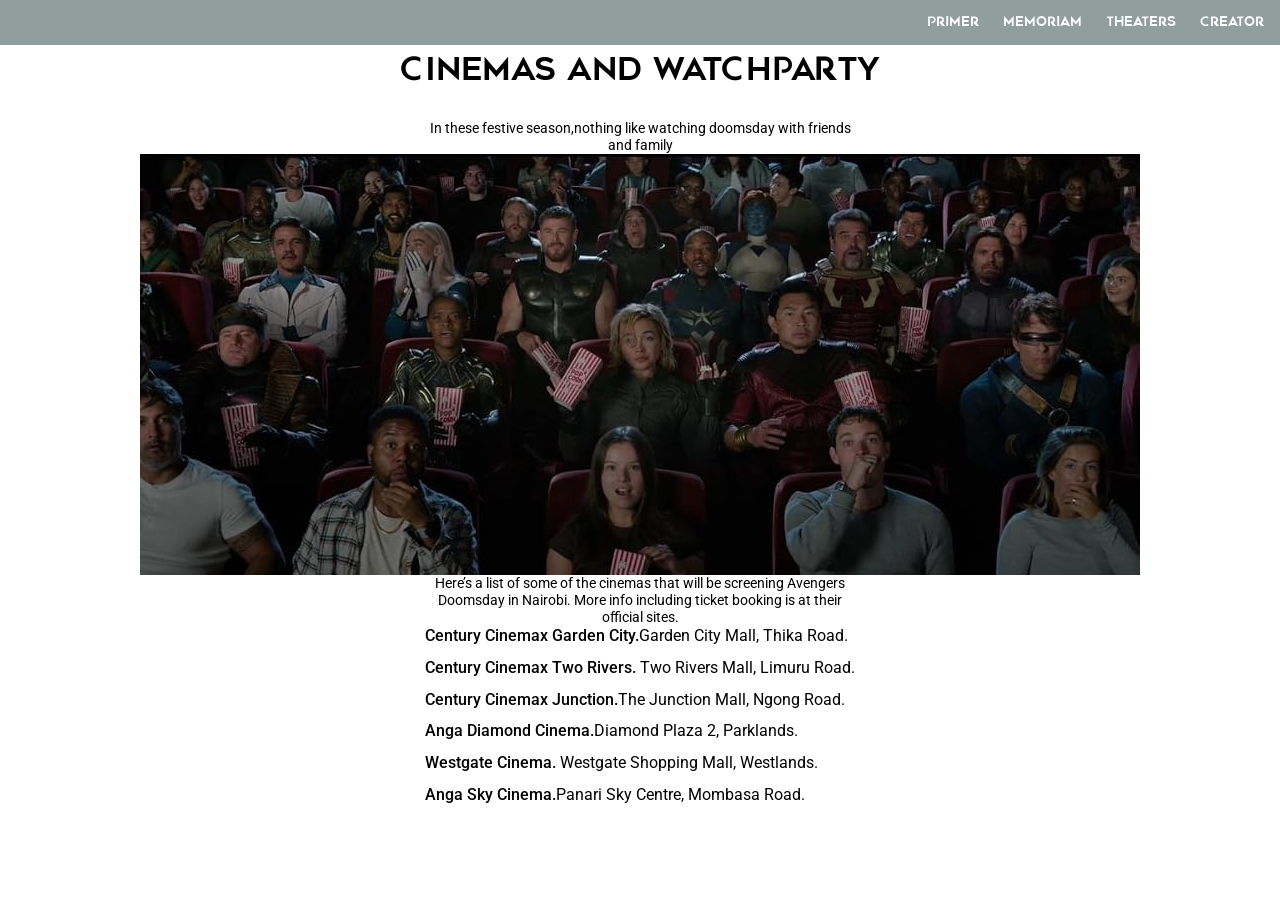
<file: html/theatres.html>
<!DOCTYPE html>
<html lang="en">
<head>
  <meta charset="UTF-8">
  <meta name="viewport" content="width=device-width, initial-scale=1.0">
  <title>Patric Stewart Tribute</title>
  <link href="../styles/doom.css"  rel=stylesheet>
  <link rel="stylesheet" href="../styles/theatres.css">
  <link rel="preconnect" href="https://fonts.googleapis.com">
  <link rel="preconnect" href="https://fonts.gstatic.com" crossorigin>
  <link href="https://fonts.googleapis.com/css2?family=Roboto:ital,wght@0,100..900;1,100..900&display=swap" rel="stylesheet">
</head>
<body>
  <div class="header">
    <div class="header-left">
      <div class="microsite portrait">FAN-MADE MICROSITE</div>
    </div>
    <div class="header-right">
      <a href="index.html"><button class="category primer-btn" data-category="first" data-page="index.html">PRIMER</button></a>
      <a href="memoriam.html"><button class="category memoriam-btn" data-category="second" data-page="memoriam.html">MEMORIAM</button></a>
      <a href="theatres.html"><button class="category theaters-btn" data-category="third" data-page="theatres.html">THEATERS</button></a>
      <a href="creator.html"><button class="category creator-btn" data-category="fourth" data-page="creator.html">CREATOR</button></a> 
    </div>
    <button class="ham-button">
      <svg xmlns="http://www.w3.org/2000/svg" fill="none" viewBox="0 0 24 24" stroke-width="1.5" stroke="currentColor" class="ham">
      <path stroke-linecap="round" stroke-linejoin="round" d="M3.75 6.75h16.5M3.75 12h16.5m-16.5 5.25h16.5" />
    </svg>
    </button>
    
  </div>

  <div class="dropdown">
    <div class="panel" data-panel="first">
      <ul>
        <li class="li"><a href="index.html#steve">Steve's Decision</a></li>
        <li class="li"><a href="index.html#x-men">X-men's Gamble</a></li>
        <li class="li"><a href="index.html#fantastic-four">Fantastic Four :Familiar Ground</a></li>
        <li class="li"><a href="index.html"></a>Doom's Reckoning</li>
      </ul>
    </div>

    <div class="panel" data-panel="second">
      <ul>
        <li class="li"><a href="memoriam.html#loving-memory">In Loving Memory</a></li>
        <li class="li"><a href="memoriam.html#legend">The Legend</a></li>
        <li class="li"><a href="memoriam.html#professor-x-id">Professor X</a></li>
        <li class="li"><a href="memoriam.html#legacy">MCU Legacy</a></li>
      </ul>
    </div>

    <div class="panel" data-panel="third">
      <ul>

        <li><a href="https://centurycinemax.co.ke/movies/garden-city" target="_blank">Cinemax Garden City</a></li>
        <li> <a href="https://centurycinemax.co.ke/movies/two-rivers" target="_blank">Cinemax Two Rivers</a></li>
        <li><a href="https://centurycinemax.co.ke/movies/sarit" target="_blank">Cinemax Sarit</a></li>
        <li><a href="https://centurycinemax.co.ke/movies/junction" target="_blank">Cinemax Junction</a></li>
        <li><a href="https://westgate.co.ke/movies" target="_blank">Westgate Cinema</a></li>

      </ul>
    </div>

    <div class="panel" data-panel="fourth">
      <ul>
        <li><a href="creator.html#">About</a></li>
        <li><a href="creator.html#">Skills</a></li>
        <li><a href="creator.html#">Contacts</a></li>
      </ul>
    </div>

   

  </div>
  <div class="cinema-n-watchparty">
    <div class="sub-heading">Cinemas and Watchparty</div>
    <div class="text">
      In these festive season,nothing  like watching doomsday with friends  and family 
    </div>
    <div class="watchparty-img-container">
      <img src="../images/avengers-watchparty.jpg">
    </div>
    <div class="text">
      Here’s a list of some of the cinemas that will be screening Avengers Doomsday in Nairobi.
      More info including ticket booking is  at their official sites.
    </div>
    <div class="cinemas">
      <ul>
        <li><a href="https://centurycinemax.co.ke/movies/garden-city">Century Cinemax Garden City.</a>Garden City Mall, Thika Road.</li>
        <li><a href="https://centurycinemax.co.ke/movies/two-rivers">Century Cinemax Two Rivers. </a>Two Rivers Mall, Limuru Road.</li>
        <li><a href="https://centurycinemax.co.ke/movies/sarit">Century Cinemax Junction.</a>The Junction Mall, Ngong Road.</li>
        <li><a href="https://centurycinemax.co.ke/movies/junction">Anga Diamond Cinema.</a>Diamond Plaza 2, Parklands.</li>
        <li><a href="https://westgate.co.ke/movies">Westgate Cinema. </a>Westgate Shopping Mall, Westlands.</li>
        <li><a href="">Anga Sky Cinema.</a>Panari Sky Centre, Mombasa Road.</li>
      </ul>
    </div>
  </div>
  <script src="../scripts/dropdown.js"></script>
  <script src="../scripts/doom.js"></script>
</body>
</html>
</file>
<file: styles/doom.css>
* {
  box-sizing: border-box;
  margin:0;
  padding:0;
  -webkit-tap-highlight-color: transparent;
}

@font-face {
  font-family: 'comic';
  src: url('../font/CaptainMarvel.woff2') format('woff2');
  font-weight: normal;
  font-style: normal;
  font-display: swap;
}

:root {
  --sub-min: 1rem;
  --sub-max: 2rem;
  --sub-heading: clamp(var(--sub-min), 2.5vw, var(--sub-max));
  --text:0.9rem;

  
}

body {
  display:flex;
  min-height:100dvh;
  font-family: 'roboto',sans-serif;
  flex-direction: column;
  position:relative
}

::selection {
  color: #ED1D24;              /* The color of the text itself when highlighted */

}

.hl {
  font-weight: 600;
  color:black;
  cursor: pointer;
}

a,.category {
  cursor: pointer;
  text-decoration: none;
  color:white;
  transition: color 0.15s ease-in;
}

.category.current {
  color:#cf0000
}

a:hover,.category:hover {
  color:#cf0000
}

.category:active{
  color:#cf0000
}


li {
  cursor: pointer;
}

.menu {
  display: none;
  padding-top:1rem
}

.list.visible {
  display: block
}

.caption {
    margin-top: 0.8rem;
    text-align: center;
    font-size: clamp(0.8rem, 0.75rem + 0.2vw, 0.9rem);
    font-weight: 500;
}

.menu.visible {
  flex-direction:column;
  display: flex;
  padding:0 1rem;
  position:fixed;
  inset: 0;
  z-index: 200;
  background-color: #11312C;
  color:white;

}

.menu-header {
  display: flex;
  justify-content: space-between;
  height:3.5rem;
  border-left:none;
  border-right:none;
  border-top:none;
  border-bottom:1px solid white;
  align-items: center;
  margin-bottom:10rem;
  font-family:'comic',sans-serif
}

.menu-logo {
  font-family: 'comic',sans-serif;
  font-size: clamp(1rem, 2.5vw, 2rem);
}

.menu-body {
  display: flex;
  flex-direction: column;
  gap:1rem;
  
}

.menu-button,.header-right button {
  background-color: transparent;
  cursor: pointer;
  display: flex;
  align-items: center;
  color:white;
  font-family: 'comic',sans-serif;
  border:none;
  outline:none
}

.menu-button {
  font-size: 1.3rem;
}





.menu ul {
  padding-left:1rem;
  display: none;
  
}

.menu ul li {
  margin-bottom: 1rem;
}

.close-button {
  border: none;
  background-color: transparent;
  cursor: pointer;
  display: flex;
  align-items: center;
}

.close-button svg {
  width:1.5rem;
  color:#219F21;
}



.header{
  position:fixed;
  left:0;
  top:0;
  height:2.8rem;
  background-color: #11312c76;
  z-index: 100;
  color:white;
  padding:0 1rem;
  display: flex;
  align-items: center;
  width: 100%;
  display: flex;
  justify-content: space-between;
  font-size: 0.9rem;

}

.dropdown {
  background-color:#11312c82;
  top:2.8rem;
  left:0;
  padding-top:3rem;
  padding-left:57rem;
  padding-bottom:1.5rem;
  width:100%;
  position:fixed;
  z-index:1000;
  opacity:0;
  visibility: hidden;
  transition:opacity 0.25s ease,visibility 0.25s ease;
}



.dropdown.visible {
 
  opacity: 1;
  visibility:visible;
}

.panel  {
  display: none;
}

.panel.active  {
  display: block;
  gap:2.5rem;
  display: flex;
  list-style: none;
}

ul {
  list-style: none;

}

ul li {
  margin-bottom: 0.8rem;
}

li {
  color:white
}

.header-right {
  display: flex;
  gap:1.5rem;
  border: none;
  font-family:'comic',sans-serif;

}

.header-right > a {
  cursor: pointer;

}




.ham-button {
  display: none;
  
}

.ham {
  color: #219F21;
  width:1.5rem
}

.hero {
  
  position: relative;
  width: 100%;
  font-family: 'comic', sans-serif;
  container-type: inline-size;   /* lets children use cqw (1cqw = 1% of .hero width) */
  margin-bottom:1rem;

}

img {
  display: block;
  width: 100%;
  height: auto;
  object-fit:cover
}

.doomsday-svg {
  position: absolute;
  top: 5%;
  left: 2%;
  width: 40%;                    /* controls the SVG size relative to the image */

}

.doomsday-svg svg {
  display: block;
  width: 100%;
  height: auto;
}

.microsite {
  font-family: 'comic',sans-serif;
  color: #219F21;
  font-size: 1.5cqw;
}

.microsite.portrait {
  display: none;
}

.microsite.desk {
  position: absolute;
  top: 15%;                       /* placeholder position, adjust to your design */
  right: 2%;
}


.countdown {
  opacity: 75%;
  font-family: 'comic',sans-serif;
  color: #219F21;
  position: absolute;
  bottom: 25%;                    /* placeholder position, adjust to your design */
  left: 50%;
  transform: translateX(-50%);
  display: flex;
  gap: 1.5cqw;
  font-size: 4cqw;               /* numbers and ":" separators */
  line-height: 1;
}

.time-grid {
  display: flex;
  flex-direction: column;
  align-items: center;
}

.time-grid > div:last-child {    /* MONTH / DAYS / HOURS... labels */
  font-size: 1.1cqw;
}

/* .page {
  padding:0 1rem;
  margin-bottom: 1rem;
  border:1px solid black
} */

.page :first-child {
  font-family: 'comic',sans-serif;
  margin-bottom:0.5rem
}

.page :nth-child(2) {
  max-width:35rem
}

.video {
  position: relative;
  width: 100%;
  aspect-ratio: 16 / 9;
  cursor: pointer;
  overflow: hidden;
  box-shadow: 0 4px 12px rgba(0, 0, 0, 0.25);
  margin-bottom: 1rem;
}

.video img,
.video iframe {
  width: 100%;
  height: 100%;
  object-fit: cover;
  border: 0;
  display: block;
}

.video iframe {
  position: absolute;
  inset: 0;
}

.play-button {
  position: absolute;
  top: 50%;
  left: 50%;
  transform: translate(-50%, -50%);
  width: 4rem;
  height: 4rem;
  border-radius: 50%;
  background: rgba(0, 0, 0, 0.7);
  color: white;
  display: flex;
  align-items: center;
  justify-content: center;
  font-size: 1.5rem;
}



.primer {

  padding-bottom:1rem;
}

.page-heading {
  display: flex;
  flex-direction: column;
 
}

.doom-primer {
  font-size:clamp(1.25rem, 8vw, 4rem);
  text-wrap: balance; /* wraps evenly instead of overflowing */
  font-family: 'comic',sans-serif;
}

.trailer-div {
  display: flex;
  flex-direction:column;
  align-items: center;
  margin-bottom: 2rem;
}

.page-header {
  text-align: center;
  display: flex;
  flex-direction:column;
  align-items: center;
  margin-top:2rem;
  margin-bottom:1rem
}

.page-header :nth-child(2) {
  font-size: clamp(1rem, 0.927rem + 0.364vw, 1.2rem);

  font-weight:500
}

.page-descript {
  text-align: center;

}

.summary {
  border:1px solid black;
  padding:1rem 0;
  display: flex;
  justify-content: center;
  align-items: center;
  text-align: center;
}

.text {
  font-size: var(--text);
  max-width: 60ch;
  padding: 0 0.5rem;
}

.sub-heading {
  font-family:'comic',sans-serif;
  font-size:var(--sub-heading);
  margin-bottom:2rem;
  scroll-margin-top: 5rem;
}

.summary-text {
  
  max-width: 60ch;
  text-align: center;
  padding:0 0.5rem
}





.doom-reason-el {
  display: flex;
  flex-direction:column;
  gap:1rem;
  padding:0 1rem;
  margin-bottom:3rem

}

footer {
  min-height:10rem;
  background-color:#cf0000
}

.doom-reason-el {

  display: flex;
  flex-direction: column;

}

.doom-reason-el .text {
  align-self: end
  
}

.doomsday-reason {
  font-size: clamp(1.5rem, 1rem + 2.5vw, 2.5rem);
  font-family: 'comic',sans-serif;
  line-height: 1;
  text-align: center;

}
.steve {
  display: flex;
  flex-direction: column;
  padding:0 1rem 1.5rem  1rem;
  align-items: center;

}  

.steve-hero {
  display: flex;
  width:100%;
  margin-bottom:10rem
}

.steve-header-img-container {
  min-width:70%;
  height:auto
}

.steve-hero .text {
  align-content: end;
}

.viewport {
  width: 100%;
  display: flex;
  align-items: center;
  justify-content: center;
  height: 100vh;
 
  padding: 0 1rem;
  position: sticky;
  top: 0;
  overflow: hidden;
}

.gallery-item {
  position: absolute;
  top: 50%;
  left: 50%;
  translate: -50% -50%;
}

.gallery-item .caption {
  margin-top: 0.8rem;
  text-align: center;
  font-size: 0.9rem;
  font-weight:500
}

.steve-gallery-grid-1 { width: 100%; }
.steve-gallery-grid-2 { width: 40%; }

.scroll-section {
  height: 500vh;
  margin-top: -15vh;;
 
}



.cap-image-1 {
  width:100%;
  height:auto
}

.cap-image-2 {
  width:100%;
  height:auto;
 
}

.cap-image-3 {
  width:100%;
  height:auto;
}

section {
  margin-bottom:2rem;
}

.x-men-hero {
  display: flex;
  width:100%;
  margin-bottom:2rem;
  flex-direction: column;
}

.x-men .sub-heading {
  text-align: center ;
}

.x-men-header-img-container {
  display: block;
  width:95%;
  height:auto;
  margin:0 auto;
  margin-bottom:1rem
}

.x-men-hero .text {
  padding:0 2rem
}

.x-men-gallery {
  --n: 3; /* JS overwrites this with the real image count */
  width: 100%;
  position: relative;
  margin-bottom: 3rem;

}

.x-men-gallery .xmg-stage {
  position: sticky;
  top: 0;
  height: 100dvh;
  overflow: hidden;
}

.x-men-gallery .xmg-item {
  --v: 0;          /* set by JS per item, 0 to 1 */
  --slide: 60%;    /* slide distance */
  position: absolute;
  left: 0;
  top: 50%;
  width: 100%;     /* full width, natural height */
  z-index: calc(var(--step) + 1);
  opacity: var(--v);
  /* X: slide in from its side.
     Y: each stair sits 50% of its own height below the previous one,
        and --p (set by JS) shifts the whole staircase up so the
        current image stays vertically centred. */
  transform:
    translate(
      calc((1 - var(--v)) * var(--dir) * var(--slide)),
      calc((var(--step) - var(--p)) * 50% - 50%)
    );
  will-change: opacity, transform;
  pointer-events: none;
}

.x-men-gallery .xmg-left  { --dir: -1; }
.x-men-gallery .xmg-right { --dir: 1; }

.x-men-gallery .xmg-item img {
  width: 100%;
  height: auto;    /* no cropping, natural aspect ratio */
  display: block;
}

.x-men-gallery .xmg-caption {
  position: absolute;      /* out of the flow, so the item height stays = image height */
  top: 100%;               /* right below the image */
  left: 0;
  right: 0;
  margin: 0 auto;          /* centres the block under the image */
  width: max-content;
  max-width: min(90%, 700px);
  padding: 0.75rem 1rem;
  text-align: center;
  font-weight:500;
  font-size:0.9rem
}

.fantastic-4 .sub-heading {
  text-align: center;
}


.fantastic-4-hero {
    display: flex;
    width: 100%;
    margin-bottom: 2rem;
    flex-direction: column;

}

.fantasic-4-header-img-container {
    display: block;
    width: 95%;
    height: auto;
    margin: 0 auto;
    margin-bottom: 1rem;
}

.fantastic-4-hero .text,
 .fantastic-4{
  padding:0 2rem
}

.fantastic-4-gallery > div {
  display: flex;
  flex-direction: column;
  margin-bottom:2rem
}


.latveria-image-container {

  width:100%;
  aspect-ratio: 12/5;
  margin-bottom: 1rem;
}

.latveria-container .text {
  align-self: end;
}

.fantastic-4-gallery .frank-n-doom-container {
  flex-direction: row;
  align-items:center;
}
.frank-n-doom-img-container {
  width:60%;
  aspect-ratio: 1/1;

}

.timeline-header .text {
  margin:0 auto
}

.timeline-n-multiverse ,.loki{
  padding:0 2rem;
  margin-bottom:2rem
}

.timeline-n-multiverse .sub-heading ,
.loki .sub-heading
{
  text-align: center;
  margin-bottom: 2rem;
}

.loki {
  display: flex;
  flex-direction: column;
  align-items: center;
}

.loki-text {
  text-align: center;
  margin-bottom:1rem
}

.loki-caption {
  margin-bottom:1rem
}

.loki-tessaract-image-container {
  width:95%;
  height:auto;

}

.tva-n-timeline-page ,
.loki-n-tva,
.tva-container,
.timeline-container{
  display: flex;
  flex-direction: column;
  align-items: center;
  margin-bottom:1rem
}

.loki-n-tva {
  display: flex;
  
}

.tva-n-loki-image-container {
  width:100%;
}
.loki-n-tva .caption {
  align-self: center;
  padding-left:1rem
}
.patric-stewart-page {
  padding:0 2rem;
  display: flex;
  flex-direction: column;
  align-items: center;
}

.patric-stewart-page .text {
  text-align: center;
}

.x-hero-img {
  filter: grayscale(100%);
}

.patric-stewart-page {
  padding-top:3.5rem
}

.spider-man,.spiderman-img-grid ,.wanda ,.wanda-img-grid{
  display:flex;
  flex-direction: column;
  align-items:center
}

.spiderman-img-grid,.wanda-img-grid {
  gap:1rem;
  align-self: stretch;

}

.wanda-img-container {
  align-self: stretch;

}

.spider-man .text {
  text-align: center;
}

.spiderman-img-container,.wanda-img-container {
  display: block;
  width: 95%;
  height: auto;
  margin: 0 auto;
  margin-bottom: 1rem;
}











@media (max-width:1115px) {
  .ham-button {
    display: block;
    border: none;
    background-color: transparent;
    cursor: pointer;
    display: flex;
    align-items: center;
  }
  .header-right {
    display: none;
    
  }
  .microsite.portrait {
    display: block;
  }

  .microsite.desk {
    display: none;
  }

  .countdown {
    bottom: 5%;
    left:50%;
    transform: translateX(-50%);
    font-size:8cqw;
  }

  .doomsday-svg {
  position: absolute;
  top:auto;
  bottom: 20%;
  left: 20%;
  width: 60%;                    /* controls the SVG size relative to the image */

  }


.doomsday-svg g path {
    fill: white;
  }

  .trailer-div {
  display: flex;
  flex-direction:column;
  align-items: space-between;
  
} 
  .microsite.portrait {
    font-size: 3cqw
  }

  .video {
  position: relative;
  height: 80dvh;
  width:100%;

  overflow: hidden;
}

.video iframe {
  position: absolute;
  inset: 0;
  width: 100%;
  height: 100%;
  border: 0;
}

.video img {
  width: 100%;
  height: 100%;
  object-fit: contain;
}

.steve-hero {
  flex-direction: column;
  align-items:center;
  gap:1rem;
  margin-bottom:2rem
}



.ratio-img
{ 
    width:100%;
    aspect-ratio: 5/3;
  
}

.viewport {
    height: 120dvh;
  }

.steve-gallery-grid-1 { width: 100%; }

.cap-image-1 {
  width:120%;
  height:100%;

}

.steve-gallery-grid-2 { width: 100%; }

.doom-reason-el .text {
  align-self: center
  
}

.scroll-section {

  margin-top: -50vh;
}

.x-men-header-img-container  {
  min-width:100;
  width:100%;
  height:auto;
  margin:none
}

.x-men-gallery {
  margin-top: -40vh;
}

.x-men-gallery .xmg-item {
    width: 140%;      /* bigger than the screen: the height grows with it */
    left: -20%;       /* (100% - 150%) / 2, keeps it centred */
  
  }

  .fantastic-4-gallery .frank-n-doom-container {
    flex-direction: column;
    align-items: center;
  }

  .frank-n-doom-img-container {
    width: 100%;
  }

  .frank-n-doom-container .text {
    margin-top:1rem;
    text-align: center;
  }

}
</file>
<file: styles/memoriam.css>
button:focus{
  color: #cf0000;
}
</file>
<file: styles/theatres.css>
.cinema-n-watchparty {
  padding-top:3.5rem;
  display: flex;
  flex-direction: column;
  align-items: center;
}

.cinema-n-watchparty > .text {
  max-width: 55ch;
  text-align: center;
}



.cinemas * a {
  color:black;
  font-weight:500;
  font-size:1rem;
  transition: color 0.15s ease-in;

}

.cinemas * a:hover{
  color:#ED1D24
}

.cinemas * li {
  color:black
}

.header-right > :nth-child(3) {
  color: #cf0000;
}
</file>
